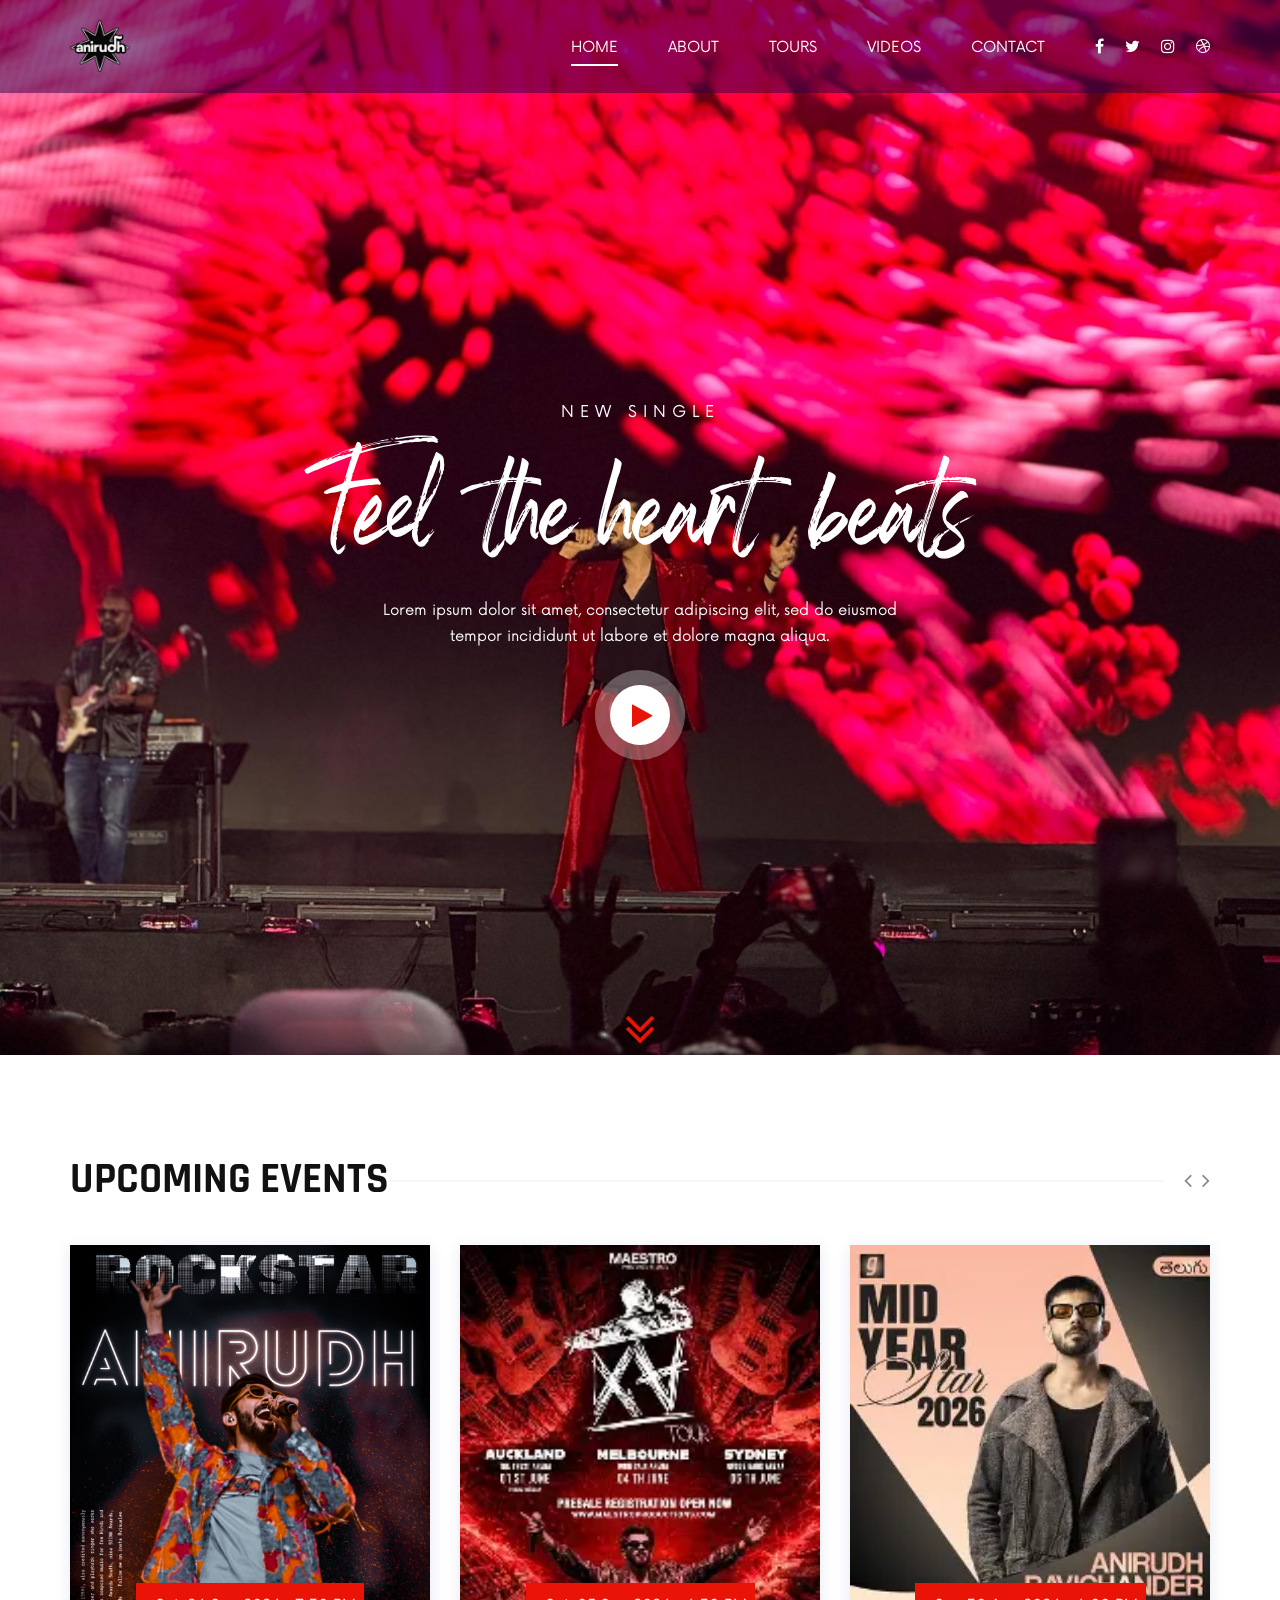
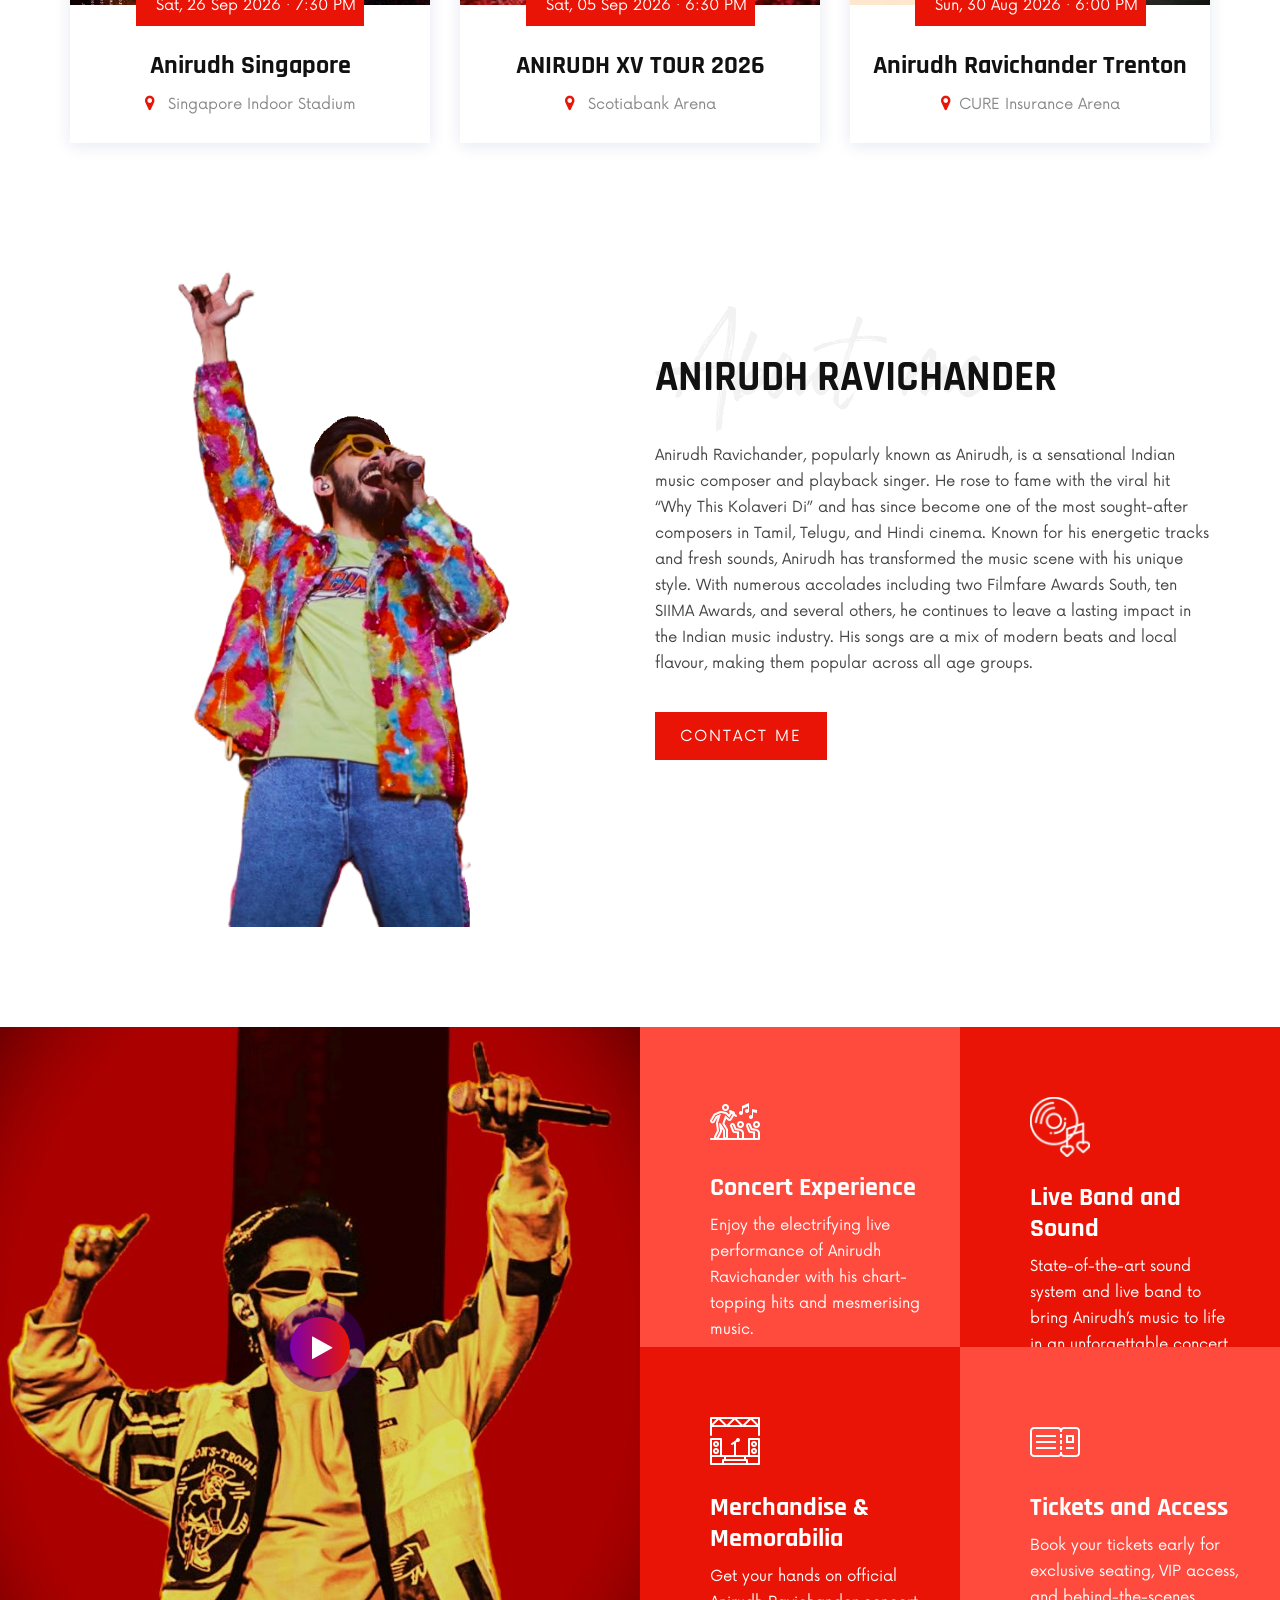
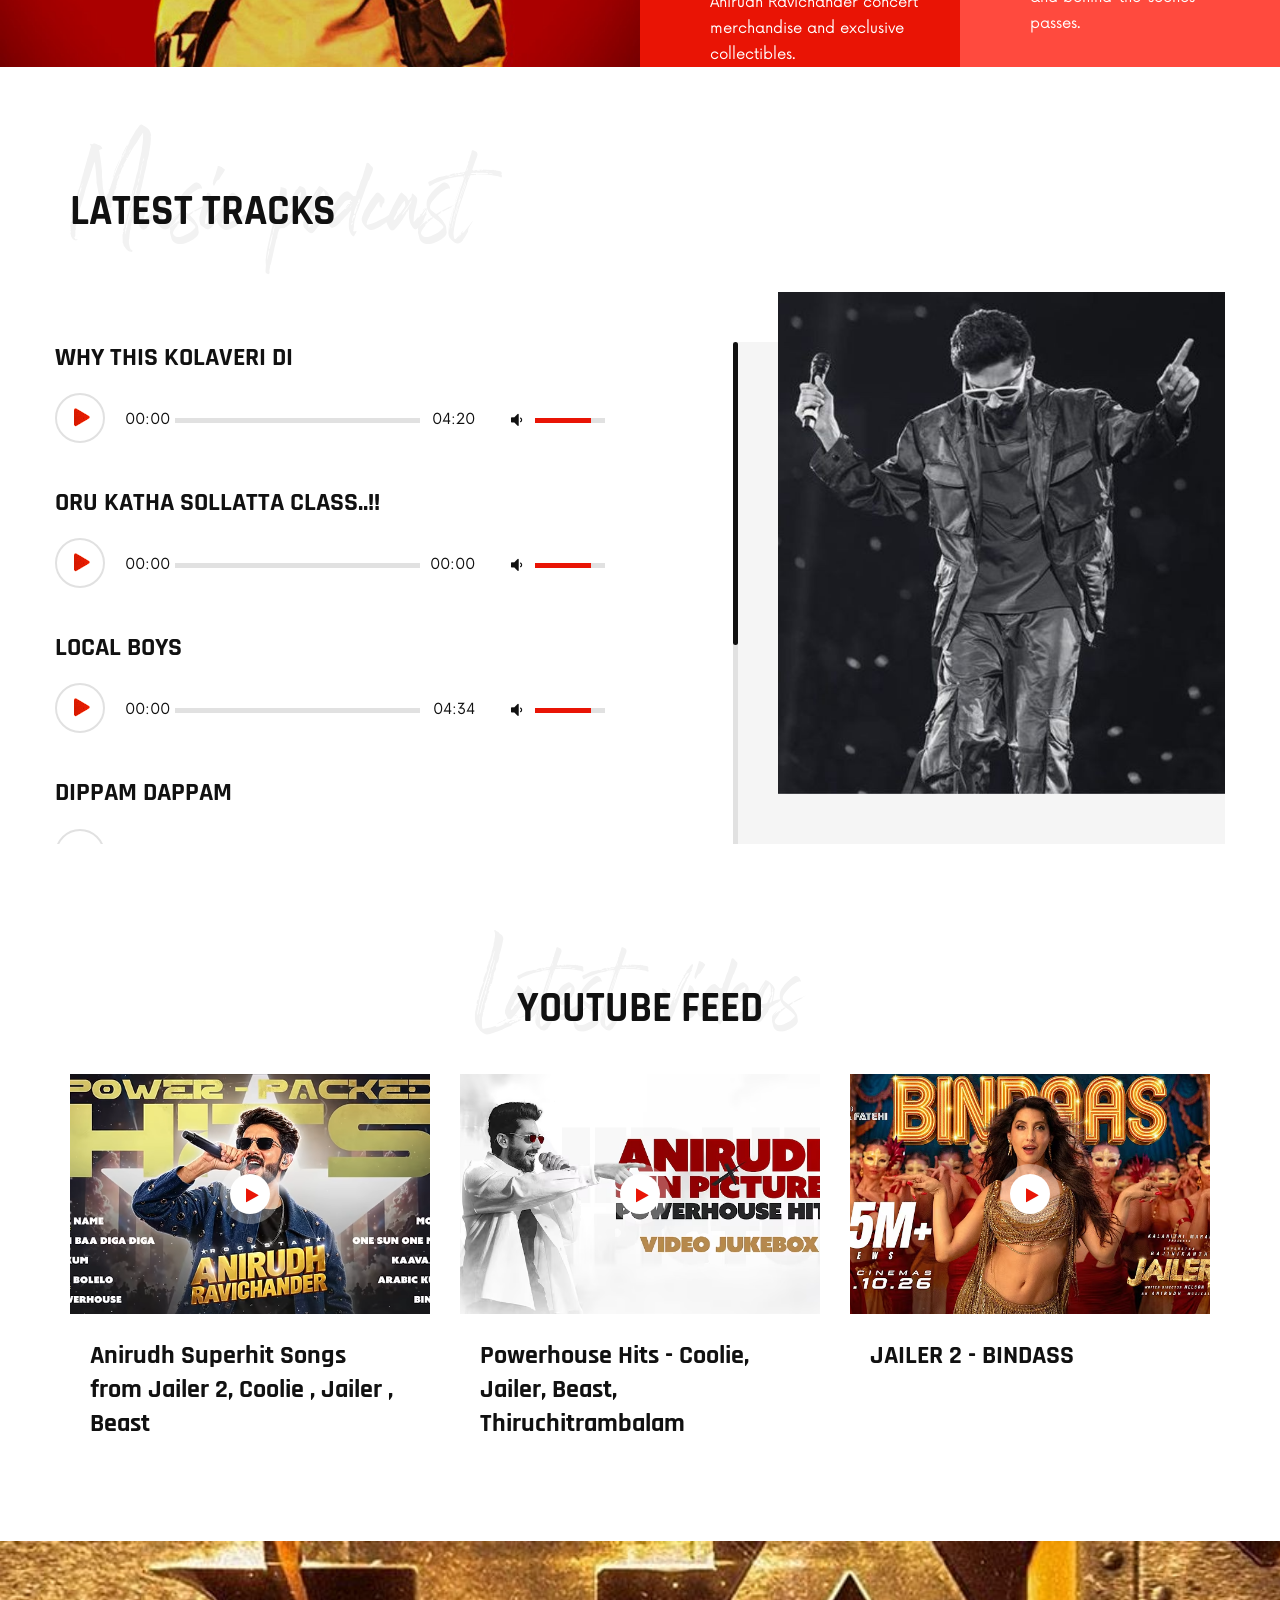
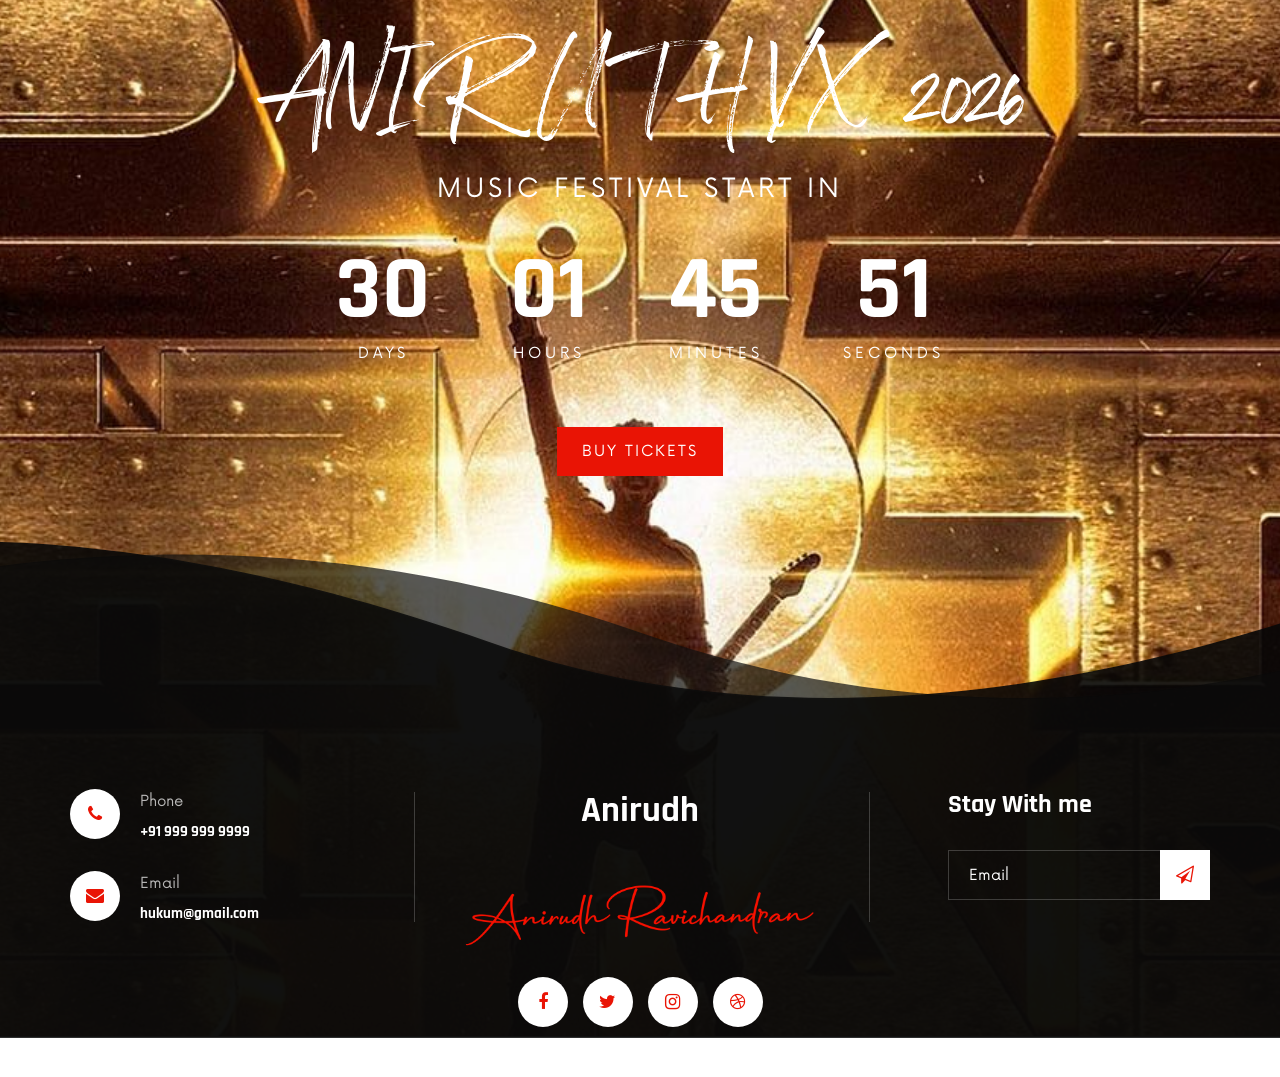
<file: index.html>
<!DOCTYPE html>
<html lang="zxx">

<head>
    <meta charset="UTF-8">
    <meta name="description" content="Anirudh Official">
    <meta name="keywords" content="Anirudh, unica, creative, html">
    <meta name="viewport" content="width=device-width, initial-scale=1.0">
    <meta http-equiv="X-UA-Compatible" content="ie=edge">
    <title>Anirudh</title>
    <link rel="icon" href="img/favicon.png" type="image/x-icon">

    <!-- Google Font -->
    <link href="https://fonts.googleapis.com/css2?family=Rajdhani:wght@400;500;600;700&display=swap" rel="stylesheet">

    <!-- Css Styles -->
    <link rel="stylesheet" href="css/bootstrap.min.css" type="text/css">
    <link rel="stylesheet" href="css/font-awesome.min.css" type="text/css">
    <link rel="stylesheet" href="css/barfiller.css" type="text/css">
    <link rel="stylesheet" href="css/nowfont.css" type="text/css">
    <link rel="stylesheet" href="css/rockville.css" type="text/css">
    <link rel="stylesheet" href="css/magnific-popup.css" type="text/css">
    <link rel="stylesheet" href="css/owl.carousel.min.css" type="text/css">
    <link rel="stylesheet" href="css/slicknav.min.css" type="text/css">
    <link rel="stylesheet" href="css/style.css" type="text/css">
</head>

<body>
    <!-- Page Preloder -->
    <div id="preloder">
        <div class="loader"></div>
    </div>

    <!-- Header Section Begin -->
    <header class="header">
        <div class="container">
            <div class="row">
                <div class="col-lg-2 col-md-2">
                    <div class="header__logo">
                        <a href="./index.html">
                            <div class="logo">
                                <img src="img/file_00000000687481fa9ad27dab5bd6bde3.png" alt="">
                            </div>
                        </a>
                    </div>
                </div>
                <div class="col-lg-10 col-md-10">
                    <div class="header__nav">
                        <nav class="header__menu mobile-menu">
                            <ul>
                                <li class="active"><a href="./index.html">Home</a></li>
                                <li><a href="./about.html">About</a></li>
                                <li><a href="./tours.html">Tours</a></li>
                                <li><a href="./videos.html">Videos</a></li>
                                <!-- <li><a href="#">Pages</a>
                                    <ul class="dropdown">
                                        <li><a href="./about.html">About</a></li>
                                        <li><a href="./blog.html">Blog</a></li>
                                        <li><a href="./blog-details.html">Blog Details</a></li>
                                    </ul>
                                </li> -->
                                <li><a href="./contact.html">Contact</a></li>
                            </ul>
                        </nav>
                        <div class="header__right__social">
                            <a href="https://www.facebook.com/anirudhofficial/"><i class="fa fa-facebook"></i></a>
                            <a href="https://x.com/anirudhofficial"><i class="fa fa-twitter"></i></a>
                            <a href="https://www.instagram.com/anirudhofficial/"><i class="fa fa-instagram"></i></a>
                            <a href="#"><i class="fa fa-dribbble"></i></a>
                        </div>
                    </div>
                </div>
            </div>
            <div id="mobile-menu-wrap"></div>
        </div>
    </header>
    <!-- Header Section End -->

    <!-- Hero Section Begin -->
    <section class="hero spad set-bg" data-setbg="img/57983861.jpg">
        <div class="container">
            <div class="row">
                <div class="col-lg-12">
                    <div class="hero__text">
                        <span>New single</span>
                        <h1>Feel the heart beats</h1>
                        <p>Lorem ipsum dolor sit amet, consectetur adipiscing elit, sed do eiusmod <br />tempor
                            incididunt ut labore et dolore magna aliqua.</p>
                        <a href="https://www.youtube.com/watch?v=q86hM9gvM5E" class="play-btn video-popup"><i class="fa fa-play"></i></a>
                    </div>
                </div>
            </div>
        </div>
        <div class="linear__icon">
            <i class="fa fa-angle-double-down"></i>
        </div>
    </section>
    <!-- Hero Section End -->

    <!-- Event Section Begin -->
    <section class="event spad">
        <div class="container">
            <div class="row">
                <div class="col-lg-12">
                    <div class="section-title">
                        <h2>Upcoming Events</h2>
                    </div>
                </div>
            </div>
            <div class="row">
                <div class="event__slider owl-carousel">
                    <div class="col-lg-4">
                        <div class="event__item">
                            <div class="event__item__pic set-bg" data-setbg="img/events/Event1.jpg">
                                <div class="tag-date">
                                    <span>Sat, 26 Sep 2026 · 7:30 PM</span>
                                </div>
                            </div>
                            <div class="event__item__text">
                                <h4>Anirudh Singapore</h4>
                                <p><i class="fa fa-map-marker"></i> Singapore Indoor Stadium</p>
                            </div>
                        </div>
                    </div>                    
                    <div class="col-lg-4">
                        <div class="event__item">
                            <div class="event__item__pic set-bg" data-setbg="img/events/3.webp">
                                <div class="tag-date">
                                    <span>Sat, 05 Sep 2026 · 6:30 PM</span>
                                </div>
                            </div>
                            <div class="event__item__text">
                                <h4>ANIRUDH XV TOUR 2026</h4>
                                <p><i class="fa fa-map-marker"></i> Scotiabank Arena</p>
                            </div>
                        </div>
                    </div>
                    <div class="col-lg-4">
                        <div class="event__item">
                            <div class="event__item__pic set-bg" data-setbg="img/events/OIP.webp">
                                <div class="tag-date">
                                    <span>Sun, 30 Aug 2026 · 6:00 PM</span>
                                </div>
                            </div>
                            <div class="event__item__text">
                                <h4>Anirudh Ravichander Trenton </h4>
                                <p><i class="fa fa-map-marker"></i>CURE Insurance Arena</p>
                            </div>
                        </div>
                    </div>
                    <div class="col-lg-4">
                        <div class="event__item">
                            <div class="event__item__pic set-bg" data-setbg="img/events/b646a168b064acfc26a36f6518a2d3c0.jpg">
                                <div class="tag-date">
                                    <span>Fri, 28 Aug 2026 · 7:00 PM</span>
                                </div>
                            </div>
                            <div class="event__item__text">
                                <h4>Anirudh Garland 2026</h4>
                                <p><i class="fa fa-map-marker"></i> Curtis Culwell Center</p>
                            </div>
                        </div>
                    </div>
                    <div class="col-lg-4">
                        <div class="event__item">
                            <div class="event__item__pic set-bg" data-setbg="img/events/download.webp">
                                <div class="tag-date">
                                    <span>Sat, 06 Jun 2026 · 7:00 PM</span>
                                </div>
                            </div>
                            <div class="event__item__text">
                                <h4>Anirudh Sydney 2026</h4>
                                <p><i class="fa fa-map-marker"></i> Qudos Bank Arena </p>
                            </div>
                        </div>
                    </div>
                </div>
            </div>
        </div>
    </section>
    <!-- Event Section End -->

    <!-- About Section Begin -->
    <section class="about spad">
        <div class="container">
            <div class="row">
                <div class="col-lg-6">
                    <div class="about__pic">
                        <img src="img/about/57983856.png" alt="">
                    </div>
                </div>
                <div class="col-lg-6">
                    <div class="about__text">
                        <div class="section-title">
                            <h2>Anirudh Ravichander</h2>
                            <h1>About me</h1>
                        </div>
                        <p>Anirudh Ravichander, popularly known as Anirudh, is a sensational Indian music composer and playback singer.
                            He rose to fame with the viral hit “Why This Kolaveri Di” and has since become one of the most sought-after composers in Tamil,
                            Telugu, and Hindi cinema. Known for his energetic tracks and fresh sounds, Anirudh has transformed the music scene with his unique style. 
                            With numerous accolades including two Filmfare Awards South, ten SIIMA Awards, and several others, he continues to leave a lasting impact in the Indian music industry.
                            His songs are a mix of modern beats and local flavour, making them popular across all age groups.</p>
                        <a href="#" class="primary-btn">CONTACT ME</a>
                    </div>
                </div>
            </div>
        </div>
    </section>
    <!-- About Section End -->

    <!-- Services Section Begin -->
    <section class="services">
        <div class="container-fluid">
            <div class="row">
                <div class="col-lg-6 p-0">
                    <div class="services__left set-bg" data-setbg="img/about/06ff329510ed97e04d88d2d0da2ba191.jpg.jpeg">
                        <a href="https://www.youtube.com/watch?v=hCChKLj22PY" class="play-btn video-popup"><i class="fa fa-play"></i></a>
                    </div>
                </div>
                <div class="col-lg-6 p-0">
                    <div class="row services__list">
                        <div class="col-lg-6 p-0 order-lg-1 col-md-6 order-md-1">
                            <div class="service__item deep-bg">
                                <img src="img/services/icons8-concert-50.png" alt="">
                                <h4>Concert Experience</h4>
                                <p>Enjoy the electrifying live performance of Anirudh Ravichander with his chart-topping hits and mesmerising music.</p>
                            </div>
                        </div>
                        <div class="col-lg-6 p-0 order-lg-2 col-md-6 order-md-2">
                            <div class="service__item">
                                <img src="img/services/service-4.png" alt="">
                                <h4>Live Band and Sound</h4>
                                <p>State-of-the-art sound system and live band to bring Anirudh’s music to life in an unforgettable concert atmosphere.</p>
                            </div>
                        </div>
                        <div class="col-lg-6 p-0 order-lg-4 col-md-6 order-md-4">
                            <div class="service__item deep-bg">
                                <img src="img/services/icons8-boarding-pass-50.png" alt="">
                                <h4>Tickets and Access</h4>
                                <p>Book your tickets early for exclusive seating, VIP access, and behind-the-scenes passes.</p>
                            </div>
                        </div>
                        <div class="col-lg-6 p-0 order-lg-3 col-md-6 order-md-3">
                            <div class="service__item">
                                <img src="img/services/icons8-music-festival-50.png" alt="">
                                <h4>Merchandise & Memorabilia</h4>
                                <p>Get your hands on official Anirudh Ravichander concert merchandise and exclusive collectibles.</p>
                            </div>
                        </div>
                    </div>
                </div>
            </div>
        </div>
    </section>
    <!-- Services Section End -->

    <!-- Track Section Begin -->
    <section class="track spad">
        <div class="container">
            <div class="row">
                <div class="col-lg-7">
                    <div class="section-title">
                        <h2>Latest tracks</h2>
                        <h1>Music podcast</h1>
                    </div>
                </div>
                <!-- <div class="col-lg-5">
                    <div class="track__all">
                        <a href="" class="primary-btn border-btn">View all tracks</a>
                    </div>
                </div> -->
            </div>
            <div class="row">
                <div class="col-lg-7 p-0">
                    <div class="track__content nice-scroll">
                        <div class="single_player_container">
                            <h4>Why This Kolaveri Di</h4>
                            <div class="jp-jplayer jplayer" data-ancestor=".jp_container_1"
                                data-url="music-files/1.flac"></div>
                            <div class="jp-audio jp_container_1" role="application" aria-label="media player">
                                <div class="jp-gui jp-interface">
                                    <!-- Player Controls -->
                                    <div class="player_controls_box">
                                        <button class="jp-play player_button" tabindex="0"></button>
                                    </div>
                                    <!-- Progress Bar -->
                                    <div class="player_bars">
                                        <div class="jp-progress">
                                            <div class="jp-seek-bar">
                                                <div>
                                                    <div class="jp-play-bar">
                                                        <div class="jp-current-time" role="timer" aria-label="time">0:00
                                                        </div>
                                                    </div>
                                                </div>
                                            </div>
                                        </div>
                                        <div class="jp-duration ml-auto" role="timer" aria-label="duration">00:00</div>
                                    </div>
                                    <!-- Volume Controls -->
                                    <div class="jp-volume-controls">
                                        <button class="jp-mute" tabindex="0"><i
                                                class="fa fa-volume-down"></i></button>
                                        <div class="jp-volume-bar">
                                            <div class="jp-volume-bar-value" style="width: 0%;"></div>
                                        </div>
                                    </div>
                                </div>
                            </div>
                        </div>
                        <div class="single_player_container">
                            <h4>Oru Katha Sollatta class..!!</h4>
                            <div class="jp-jplayer jplayer" data-ancestor=".jp_container_2"
                                data-url="music-files/2.m4a"></div>
                            <div class="jp-audio jp_container_2" role="application" aria-label="media player">
                                <div class="jp-gui jp-interface">
                                    <!-- Player Controls -->
                                    <div class="player_controls_box">
                                        <button class="jp-play player_button" tabindex="0"></button>
                                    </div>
                                    <!-- Progress Bar -->
                                    <div class="player_bars">
                                        <div class="jp-progress">
                                            <div class="jp-seek-bar">
                                                <div>
                                                    <div class="jp-play-bar">
                                                        <div class="jp-current-time" role="timer" aria-label="time">0:00
                                                        </div>
                                                    </div>
                                                </div>
                                            </div>
                                        </div>
                                        <div class="jp-duration ml-auto" role="timer" aria-label="duration">00:00</div>
                                    </div>
                                    <!-- Volume Controls -->
                                    <div class="jp-volume-controls">
                                        <button class="jp-mute" tabindex="0"><i
                                                class="fa fa-volume-down"></i></button>
                                        <div class="jp-volume-bar">
                                            <div class="jp-volume-bar-value" style="width: 0%;"></div>
                                        </div>
                                    </div>
                                </div>
                            </div>
                        </div>
                        <div class="single_player_container">
                            <h4>Local Boys</h4>
                            <div class="jp-jplayer jplayer" data-ancestor=".jp_container_3"
                                data-url="music-files/3.flac"></div>
                            <div class="jp-audio jp_container_3" role="application" aria-label="media player">
                                <div class="jp-gui jp-interface">
                                    <!-- Player Controls -->
                                    <div class="player_controls_box">
                                        <button class="jp-play player_button" tabindex="0"></button>
                                    </div>
                                    <!-- Progress Bar -->
                                    <div class="player_bars">
                                        <div class="jp-progress">
                                            <div class="jp-seek-bar">
                                                <div>
                                                    <div class="jp-play-bar">
                                                        <div class="jp-current-time" role="timer" aria-label="time">0:00
                                                        </div>
                                                    </div>
                                                </div>
                                            </div>
                                        </div>
                                        <div class="jp-duration ml-auto" role="timer" aria-label="duration">00:00</div>
                                    </div>
                                    <!-- Volume Controls -->
                                    <div class="jp-volume-controls">
                                        <button class="jp-mute" tabindex="0"><i
                                                class="fa fa-volume-down"></i></button>
                                        <div class="jp-volume-bar">
                                            <div class="jp-volume-bar-value" style="width: 0%;"></div>
                                        </div>
                                    </div>
                                </div>
                            </div>
                        </div>
                        <div class="single_player_container">
                            <h4>Dippam Dappam</h4>
                            <div class="jp-jplayer jplayer" data-ancestor=".jp_container_4"
                                data-url="music-files/4.flac"></div>
                            <div class="jp-audio jp_container_4" role="application" aria-label="media player">
                                <div class="jp-gui jp-interface">
                                    <!-- Player Controls -->
                                    <div class="player_controls_box">
                                        <button class="jp-play player_button" tabindex="0"></button>
                                    </div>
                                    <!-- Progress Bar -->
                                    <div class="player_bars">
                                        <div class="jp-progress">
                                            <div class="jp-seek-bar">
                                                <div>
                                                    <div class="jp-play-bar">
                                                        <div class="jp-current-time" role="timer" aria-label="time">0:00
                                                        </div>
                                                    </div>
                                                </div>
                                            </div>
                                        </div>
                                        <div class="jp-duration ml-auto" role="timer" aria-label="duration">00:00</div>
                                    </div>
                                    <!-- Volume Controls -->
                                    <div class="jp-volume-controls">
                                        <button class="jp-mute" tabindex="0"><i
                                                class="fa fa-volume-down"></i></button>
                                        <div class="jp-volume-bar">
                                            <div class="jp-volume-bar-value" style="width: 0%;"></div>
                                        </div>
                                    </div>
                                </div>
                            </div>
                        </div>
                        <div class="single_player_container">
                            <h4>Bum Baa Diga Diga </h4>
                            <div class="jp-jplayer jplayer" data-ancestor=".jp_container_5"
                                data-url="music-files/5.mp3"></div>
                            <div class="jp-audio jp_container_5" role="application" aria-label="media player">
                                <div class="jp-gui jp-interface">
                                    <!-- Player Controls -->
                                    <div class="player_controls_box">
                                        <button class="jp-play player_button" tabindex="0"></button>
                                    </div>
                                    <!-- Progress Bar -->
                                    <div class="player_bars">
                                        <div class="jp-progress">
                                            <div class="jp-seek-bar">
                                                <div>
                                                    <div class="jp-play-bar">
                                                        <div class="jp-current-time" role="timer" aria-label="time">0:00
                                                        </div>
                                                    </div>
                                                </div>
                                            </div>
                                        </div>
                                        <div class="jp-duration ml-auto" role="timer" aria-label="duration">00:00</div>
                                    </div>
                                    <!-- Volume Controls -->
                                    <div class="jp-volume-controls">
                                        <button class="jp-mute" tabindex="0"><i
                                                class="fa fa-volume-down"></i></button>
                                        <div class="jp-volume-bar">
                                            <div class="jp-volume-bar-value" style="width: 0%;"></div>
                                        </div>
                                    </div>
                                </div>
                            </div>
                        </div>
                        <div class="single_player_container">
                            <h4>Ala Bolelo</h4>
                            <div class="jp-jplayer jplayer" data-ancestor=".jp_container_6"
                                data-url="music-files/6.mp3"></div>
                            <div class="jp-audio jp_container_6" role="application" aria-label="media player">
                                <div class="jp-gui jp-interface">
                                    <!-- Player Controls -->
                                    <div class="player_controls_box">
                                        <button class="jp-play player_button" tabindex="0"></button>
                                    </div>
                                    <!-- Progress Bar -->
                                    <div class="player_bars">
                                        <div class="jp-progress">
                                            <div class="jp-seek-bar">
                                                <div>
                                                    <div class="jp-play-bar">
                                                        <div class="jp-current-time" role="timer" aria-label="time">0:00
                                                        </div>
                                                    </div>
                                                </div>
                                            </div>
                                        </div>
                                        <div class="jp-duration ml-auto" role="timer" aria-label="duration">00:00</div>
                                    </div>
                                    <!-- Volume Controls -->
                                    <div class="jp-volume-controls">
                                        <button class="jp-mute" tabindex="0"><i
                                                class="fa fa-volume-down"></i></button>
                                        <div class="jp-volume-bar">
                                            <div class="jp-volume-bar-value" style="width: 0%;"></div>
                                        </div>
                                    </div>
                                </div>
                            </div>
                        </div>
                    </div>
                </div>
                <div class="col-lg-5 p-0">
                    <div class="track__pic">
                        <img src="img/youtube/anirudh-ravichander.jpg" alt="">
                    </div>
                </div>
            </div>
        </div>
    </section>
    <!-- Track Section End -->

<!-- Youtube Section Begin -->
    <section class="youtube spad">
        <div class="container">
            <div class="row">
                <div class="col-lg-12">
                    <div class="section-title">
                        <h2>Youtube feed</h2>
                        <h1>Latest videos</h1>
                    </div>
                </div>
            </div>
            <div class="row">
                <div class="col-lg-4 col-md-6 col-sm-6">
                    <div class="youtube__item">
                        <div class="youtube__item__pic set-bg" data-setbg="img/youtube/youtube-3.png">
                            <a href="https://www.youtube.com/watch?v=_4_q9kv7wA0?autoplay=1" class="play-btn video-popup"><i class="fa fa-play"></i></a>
                        </div>
                        <div class="youtube__item__text">
                            <h4>Anirudh Superhit Songs from Jailer 2, Coolie , Jailer , Beast</h4>
                        </div>
                    </div>
                </div>
                <div class="col-lg-4 col-md-6 col-sm-6">
                    <div class="youtube__item">
                        <div class="youtube__item__pic set-bg" data-setbg="img/youtube/youtube-1.avif">
                            <a href="https://www.youtube.com/watch?v=NKZ3_9pFk-A?autoplay=1" class="play-btn video-popup"><i class="fa fa-play"></i></a>
                        </div>
                        <div class="youtube__item__text">
                            <h4>Powerhouse Hits - Coolie, Jailer, Beast, Thiruchitrambalam</h4>
                        </div>
                    </div>
                </div>
                <div class="col-lg-4 col-md-6 col-sm-6">
                    <div class="youtube__item">
                        <div class="youtube__item__pic set-bg" data-setbg="img/youtube/youtube-2.avif">
                            <a href="https://www.youtube.com/watch?v=4fJRk-5ENmU?autoplay=1" class="play-btn video-popup"><i class="fa fa-play"></i></a>
                        </div>
                        <div class="youtube__item__text">
                            <h4>JAILER 2 - BINDASS</h4>
                        </div>
                    </div>
                </div>
            </div>
        </div>
    </section>
<!-- Youtube Section End -->

    <!-- Countdown Section Begin -->
    <section class="countdown spad set-bg" data-setbg="img/57983868.jpg">
        <div class="container">
            <div class="row">
                <div class="col-lg-12">
                    <div class="countdown__text">
                        <h1>ANIRUTH VX 2026</h1>
                        <h4>Music festival start in</h4>
                    </div>
                    <div class="countdown__timer" id="countdown-time">
                        <div class="countdown__item">
                            <span>20</span>
                            <p>days</p>
                        </div>
                        <div class="countdown__item">
                            <span>45</span>
                            <p>hours</p>
                        </div>
                        <div class="countdown__item">
                            <span>18</span>
                            <p>minutes</p>
                        </div>
                        <div class="countdown__item">
                            <span>09</span>
                            <p>seconds</p>
                        </div>
                    </div>
                    <div class="buy__tickets">
                        <a href="#" class="primary-btn">Buy tickets</a>
                    </div>
                </div>
            </div>
        </div>
    </section>
    <!-- Countdown Section End -->

    <!-- Footer Section Begin -->
    <footer class="footer spad set-bg" data-setbg="img/footer-bg.png">
        <div class="container">
            <div class="row">
                <div class="col-lg-3 col-md-6">
                    <div class="footer__address">
                        <ul>
                            <li>
                                <i class="fa fa-phone"></i>
                                <p>Phone</p>
                                <h6>+91 999 999 9999</h6>
                            </li>
                            <li>
                                <i class="fa fa-envelope"></i>
                                <p>Email</p>
                                <h6>hukum@gmail.com</h6>
                            </li>
                        </ul>
                    </div>
                </div>
                <div class="col-lg-4 offset-lg-1 col-md-6">
                    <div class="footer__social">
                        <h2>Anirudh</h2>
                        <img src="img/Anirudh Ravichandran Signature.png" alt="">
                        <div class="footer__social__links">
                            <a href="https://www.facebook.com/anirudhofficial/"><i class="fa fa-facebook"></i></a>
                            <a href="https://x.com/anirudhofficial"><i class="fa fa-twitter"></i></a>
                            <a href="https://www.instagram.com/anirudhofficial/"><i class="fa fa-instagram"></i></a>
                            <a href="#"><i class="fa fa-dribbble"></i></a>
                        </div>
                    </div>
                </div>
                <div class="col-lg-3 offset-lg-1 col-md-6">
                    <div class="footer__newslatter">
                        <h4>Stay With me</h4>
                        <form action="#">
                            <input type="text" placeholder="Email">
                            <button type="submit"><i class="fa fa-send-o"></i></button>
                        </form>
                    </div>
                </div>
            </div>
        </div>
    </footer>
    <!-- Footer Section End -->

    <!-- Js Plugins -->
    <script src="js/jquery-3.3.1.min.js"></script>
    <script src="js/bootstrap.min.js"></script>
    <script src="js/jquery.magnific-popup.min.js"></script>
    <script src="js/jquery.nicescroll.min.js"></script>
    <script src="js/jquery.barfiller.js"></script>
    <script src="js/jquery.countdown.min.js"></script>
    <script src="js/jquery.slicknav.js"></script>
    <script src="js/owl.carousel.min.js"></script>
    <script src="js/main.js"></script>

    <!-- Music Plugin -->
    <script src="js/jquery.jplayer.min.js"></script>
    <script src="js/jplayerInit.js"></script>
</body>

</html>
</file>
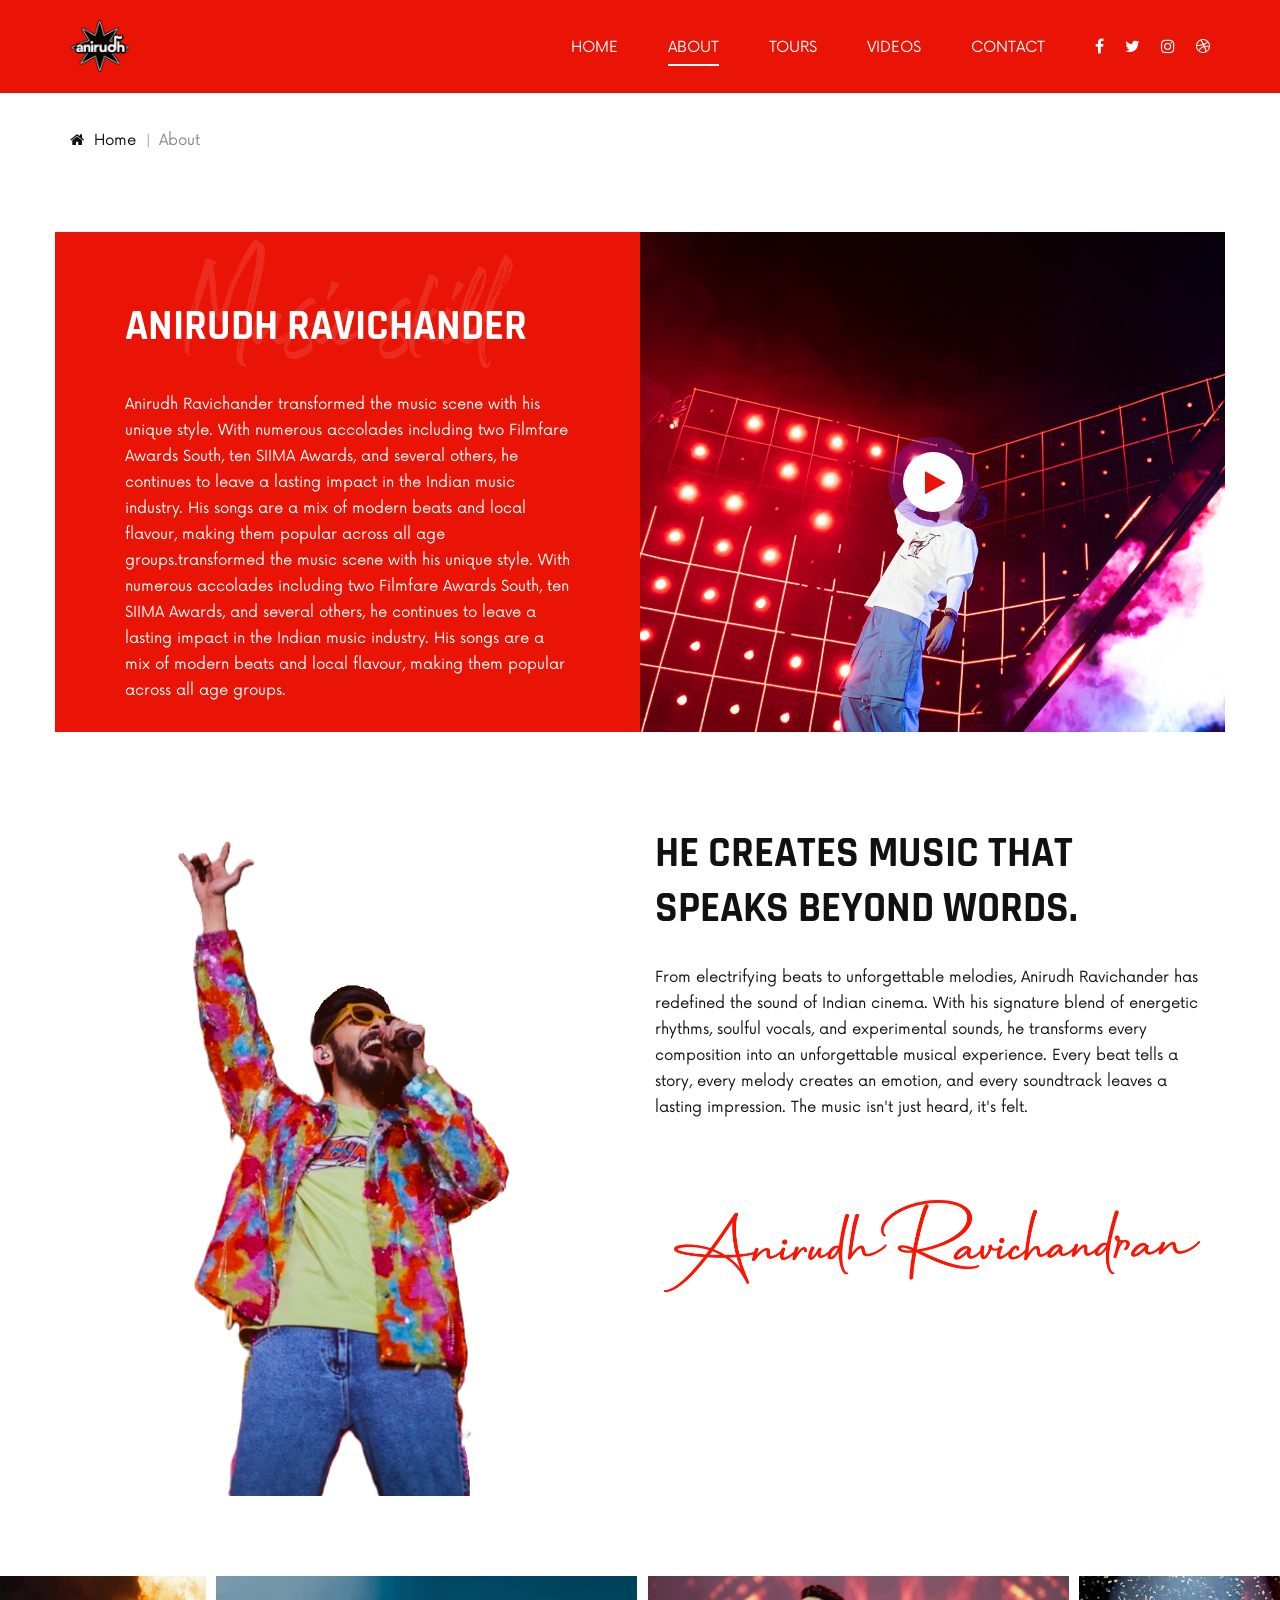
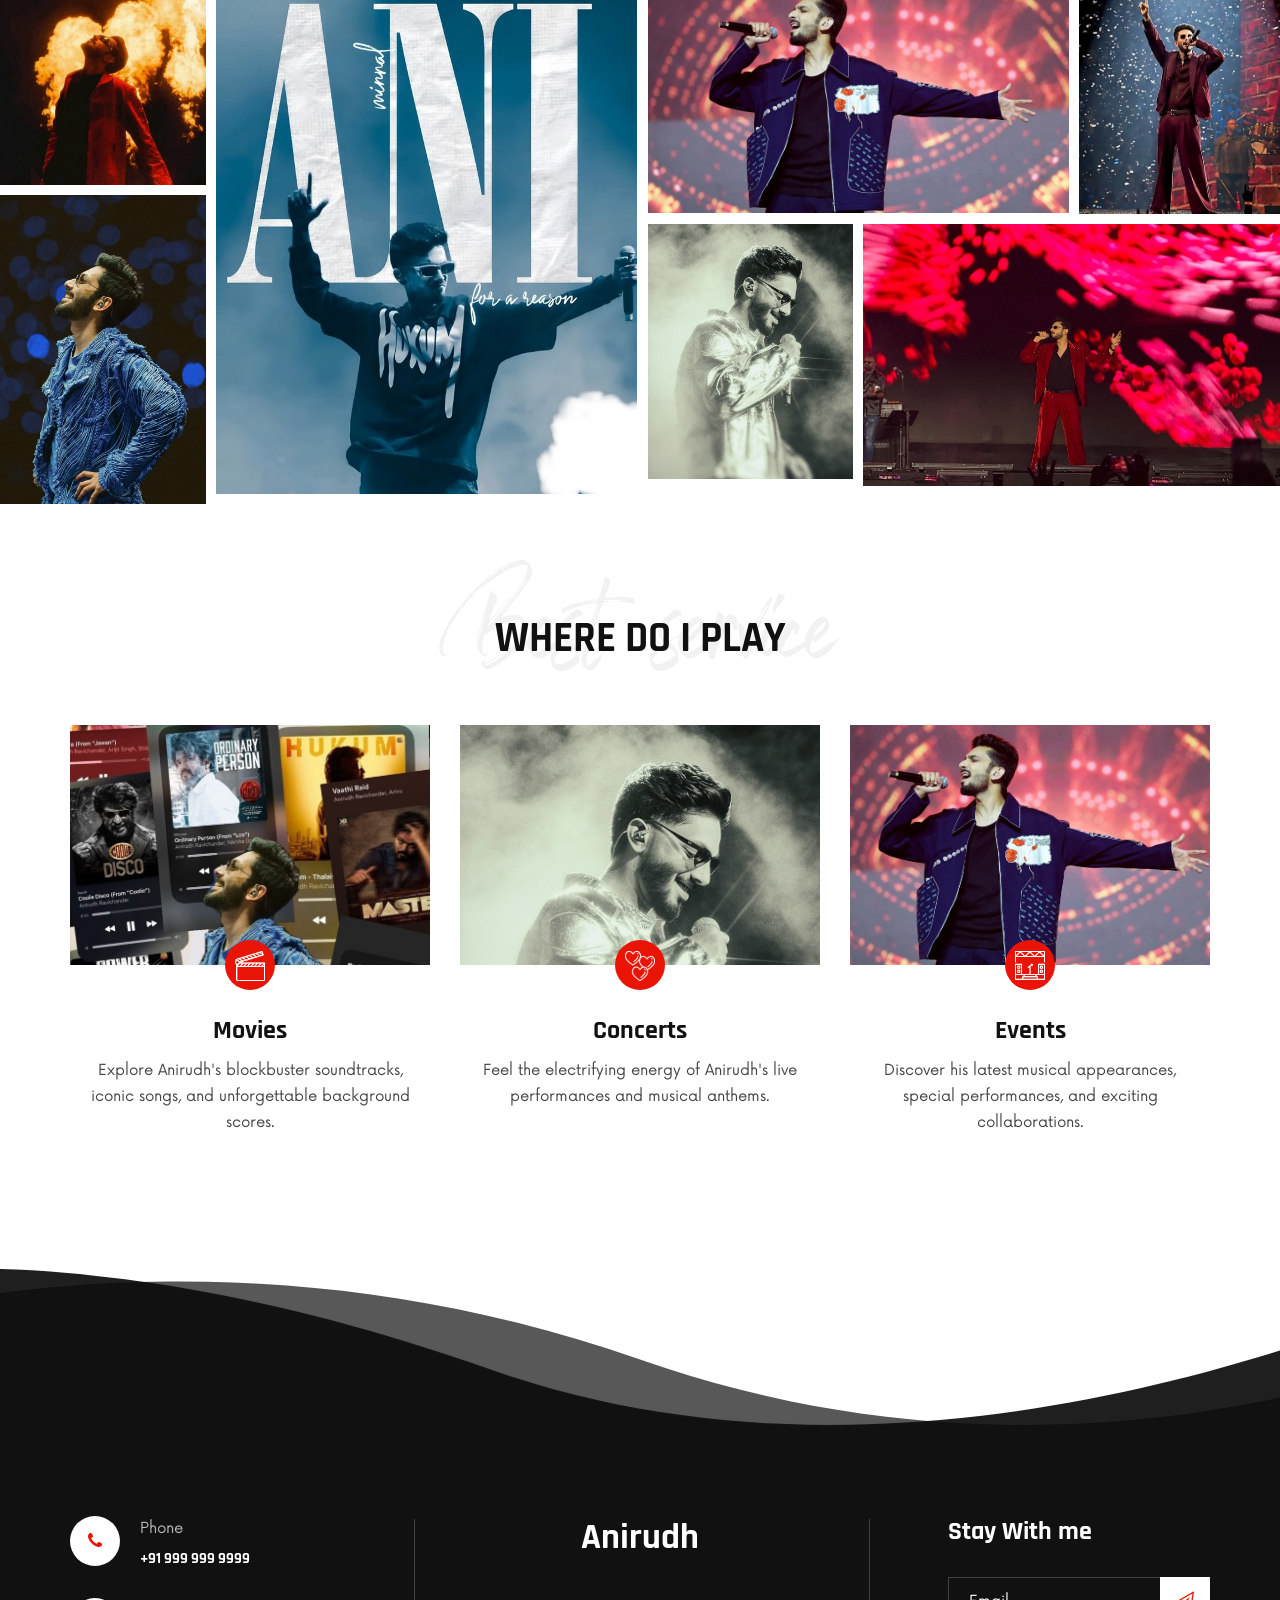
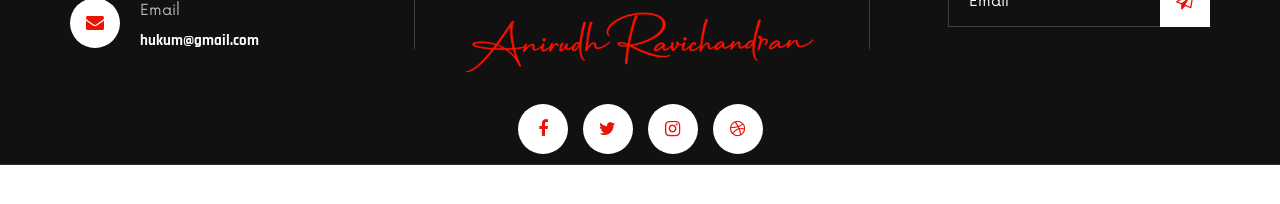
<file: about.html>
<!DOCTYPE html>
<html lang="zxx">

<head>
    <meta charset="UTF-8">
<meta name="description" content="Anirudh Official">
    <meta name="keywords" content="Anirudh, unica, creative, html">
    <meta name="viewport" content="width=device-width, initial-scale=1.0">
    <meta http-equiv="X-UA-Compatible" content="ie=edge">
    <title>Anirudh </title>
    <link rel="icon" href="img/favicon.png" type="image/x-icon">

    <!-- Google Font -->
    <link href="https://fonts.googleapis.com/css2?family=Rajdhani:wght@400;500;600;700&display=swap" rel="stylesheet">

    <!-- Css Styles -->
    <link rel="stylesheet" href="css/bootstrap.min.css" type="text/css">
    <link rel="stylesheet" href="css/font-awesome.min.css" type="text/css">
    <link rel="stylesheet" href="css/barfiller.css" type="text/css">
    <link rel="stylesheet" href="css/nowfont.css" type="text/css">
    <link rel="stylesheet" href="css/rockville.css" type="text/css">
    <link rel="stylesheet" href="css/magnific-popup.css" type="text/css">
    <link rel="stylesheet" href="css/owl.carousel.min.css" type="text/css">
    <link rel="stylesheet" href="css/slicknav.min.css" type="text/css">
    <link rel="stylesheet" href="css/style.css" type="text/css">
</head>

<body>
    <!-- Page Preloder -->
    <div id="preloder">
        <div class="loader"></div>
    </div>

    <!-- Header Section Begin -->
    <header class="header header--normal">
        <div class="container">
            <div class="row">
                <div class="col-lg-2 col-md-2">
                    <div class="header__logo">
                        <a href="./index.html">
                            <div class="logo">
                                <img src="img/file_00000000687481fa9ad27dab5bd6bde3.png" alt="">
                            </div>
                        </a>
                    </div>
                </div>
                <div class="col-lg-10 col-md-10">
                    <div class="header__nav">
                        <nav class="header__menu mobile-menu">
                            <ul>
                                <li><a href="./index.html">Home</a></li>
                                <li class="active"><a href="./about.html">About</a></li>
                                <li><a href="./tours.html">Tours</a></li>
                                <li><a href="./videos.html">Videos</a></li>
                                <!-- <li><a href="#">Pages</a>
                                    <ul class="dropdown">
                                        <li><a href="./about.html">About</a></li>
                                        <li><a href="./blog.html">Blog</a></li>
                                        <li><a href="./blog-details.html">Blog Details</a></li>
                                    </ul>
                                </li> -->
                                <li><a href="./contact.html">Contact</a></li>
                            </ul>
                        </nav>
                        <div class="header__right__social">
                            <a href="https://www.facebook.com/anirudhofficial/"><i class="fa fa-facebook"></i></a>
                            <a href="https://x.com/anirudhofficial"><i class="fa fa-twitter"></i></a>
                            <a href="https://www.instagram.com/anirudhofficial/"><i class="fa fa-instagram"></i></a>
                            <a href="#"><i class="fa fa-dribbble"></i></a>
                        </div>
                    </div>
                </div>
            </div>
            <div id="mobile-menu-wrap"></div>
        </div>
    </header>
    <!-- Header Section End -->

    <!-- Breadcrumb Begin -->
    <div class="breadcrumb-option">
        <div class="container">
            <div class="row">
                <div class="col-lg-12">
                    <div class="breadcrumb__links">
                        <a href="#"><i class="fa fa-home"></i> Home</a>
                        <span>About</span>
                    </div>
                </div>
            </div>
        </div>
    </div>
    <!-- Breadcrumb End -->

    <!-- Skills Section Begin -->
    <section class="skills spad">
        <div class="container">
            <div class="row">
                <div class="col-lg-6 p-0">
                    <div class="skills__content">
                        <div class="section-title">
                            <h2>Anirudh Ravichander</h2>
                            <h1>Music skill</h1>
                        </div>
                        <p>Anirudh Ravichander transformed the music scene with his unique style. With numerous accolades including two Filmfare Awards South, ten SIIMA Awards, and several others, he continues to leave a lasting impact in the Indian music industry. His songs are a mix of modern beats and local flavour, making them popular across all age groups.transformed the music scene with his unique style. With numerous accolades including two Filmfare Awards South, ten SIIMA Awards, and several others, he continues to leave a lasting impact in the Indian music industry. His songs are a mix of modern beats and local flavour, making them popular across all age groups.</p>
                    </div>
                </div>
                <div class="col-lg-6 p-0">
                    <div class="skills__video set-bg" data-setbg="img/tours/cd00c8246292335.69c17a61e583e.webp">
                        <a href="https://www.youtube.com/watch?v=soyzqBzELaA?autoplay=1" class="play-btn video-popup"><i class="fa fa-play"></i></a>
                    </div>
                </div>
            </div>
        </div>
    </section>
    <!-- Skills Section End -->

    <!-- About Section Begin -->
    <section class="about about--page spad">
        <div class="container">
            <div class="row">
                <div class="col-lg-6">
                    <div class="about__pic">
                        <img src="img/about/57983856.png" alt="">
                    </div>
                </div>
                <div class="col-lg-6">
                    <div class="about__text">
                        <div class="section-title">
                            <h2>He creates music that speaks beyond words.

</h2>
                        </div>
                        <p>From electrifying beats to unforgettable melodies, Anirudh Ravichander has redefined the sound of Indian cinema. With his signature blend of energetic rhythms, soulful vocals, and experimental sounds, he transforms every composition into an unforgettable musical experience. Every beat tells a story, every melody creates an emotion, and every soundtrack leaves a lasting impression. The music isn't just heard, it's felt.</p>
                        <img src="img/Anirudh Ravichandran Signature.png" alt="Anirudh Ravichandran Signature">
                    </div>
                </div>
            </div>
        </div>
    </section>
    <!-- About Section End -->

    <!-- About Pic Begin -->
    <div class="about-pic">
        <div class="container-fluid">
            <div class="row">
                <div class="col-lg-6">
                    <div class="row">
                        <div class="col-lg-4 col-md-4 col-sm-4 p-0">
                            <img src="img/about/b373adf53e62584c8d1b0e24a2df6e6c.jpg.jpeg" alt="anirudh ravichander">
                            <img src="img/about/0c3816e00b901e0b87d83b6885ad0cb4.jpg.jpeg" alt="anirudh ravichander">
                        </div>
                        <div class="col-lg-8 col-md-8 col-sm-8 p-0">
                            <img src="img/about/93b8bb7b80fb2cae51e3774c888e9c51.jpg.jpeg" alt="anirudh ravichander">
                        </div>
                    </div>
                </div>
                <div class="col-lg-6">
                    <div class="row">
                        <div class="col-lg-8 col-md-8 col-sm-8 p-0">
                            <img src="img/about/57983865.jpg" alt="anirudh ravichander  ">
                        </div>
                        <div class="col-lg-4 col-md-4 col-sm-4 p-0">
                            <img src="img/about/9ad1ec7e9c052d10d23aecbc94c2f99b.jpg.jpeg" alt="anirudh ravichander">
                        </div>
                        <div class="col-lg-4 col-md-4 col-sm-4 p-0">
                            <img src="img/about/1356c1954638195bf136fecf0e00c460.jpg.jpeg" alt="anirudh ravichander  ">
                        </div>
                        <div class="col-lg-8 col-md-8 col-sm-8 p-0">
                            <img src="img/about/57983861.jpg" alt="anirudh ravichander  ">
                        </div>
                    </div>
                </div>
            </div>
        </div>
    </div>
    <!-- About Pic End -->

    <!-- About Services Section Begin -->
    <section class="about-services spad">
        <div class="container">
            <div class="row">
                <div class="col-lg-12">
                    <div class="section-title center-title">
                        <h2>WHERE DO I PLAY</h2>
                        <h1>Best service</h1>
                    </div>
                </div>
            </div>
            <div class="row">
                <div class="col-lg-4 col-md-6 col-sm-6">
                    <div class="about__services__item">
                        <div class="about__services__item__pic set-bg" data-setbg="img/about/1774dc4371a94299f166327b6ca43bdb.jpg.jpeg">
                            <div class="icon">
                                <img src="img/services/icons8-clapperboard-50.png" alt="">
                            </div>
                        </div>
                        <div class="about__services__item__text">
                            <h4>Movies</h4>
                            <p>Explore Anirudh's blockbuster soundtracks, iconic songs, and unforgettable background scores.</p>
                        </div>
                    </div>
                </div>
                <div class="col-lg-4 col-md-6 col-sm-6">
                    <div class="about__services__item">
                        <div class="about__services__item__pic set-bg" data-setbg="img/about/1356c1954638195bf136fecf0e00c460.jpg.jpeg">
                            <div class="icon">
                                <img src="img/services/123.png" alt="">
                            </div>
                        </div>
                        <div class="about__services__item__text">
                            <h4>Concerts</h4>
                            <p>Feel the electrifying energy of Anirudh's live performances and musical anthems.</p>
                        </div>
                    </div>
                </div>
                <div class="col-lg-4 col-md-6 col-sm-6">
                    <div class="about__services__item">
                        <div class="about__services__item__pic set-bg" data-setbg="img/about/57983865.jpg">
                            <div class="icon">
                                <img src="img/services/icons8-music-festival-50.png" alt="">
                            </div>
                        </div>
                        <div class="about__services__item__text">
                            <h4>Events</h4>
                            <p>Discover his latest musical appearances, special performances, and exciting collaborations.</p>
                        </div>
                    </div>
                </div>
            </div>
        </div>
    </section>
    <!-- About Services Section End -->

    <!-- Footer Section Begin -->
    <footer class="footer footer--normal spad set-bg" data-setbg="img/footer-bg.png">
        <div class="container">
            <div class="row">
                <div class="col-lg-3 col-md-6">
                    <div class="footer__address">
                        <ul>
                            <li>
                                <i class="fa fa-phone"></i>
                                <p>Phone</p>
                                <h6>+91 999 999 9999</h6>
                            </li>
                            <li>
                                <i class="fa fa-envelope"></i>
                                <p>Email</p>
                                <h6>hukum@gmail.com</h6>
                            </li>
                        </ul>
                    </div>
                </div>
                <div class="col-lg-4 offset-lg-1 col-md-6">
                    <div class="footer__social">
                        <h2>Anirudh</h2>
                        <img src="img/Anirudh Ravichandran Signature.png" alt="">
                        <div class="footer__social__links">
                            <a href="https://www.facebook.com/anirudhofficial/"><i class="fa fa-facebook"></i></a>
                            <a href="https://x.com/anirudhofficial"><i class="fa fa-twitter"></i></a>
                            <a href="https://www.instagram.com/anirudhofficial/"><i class="fa fa-instagram"></i></a>
                            <a href=""><i class="fa fa-dribbble"></i></a>
                        </div>
                    </div>
                </div>
                <div class="col-lg-3 offset-lg-1 col-md-6">
                    <div class="footer__newslatter">
                        <h4>Stay With me</h4>
                        <form action="#">
                            <input type="text" placeholder="Email">
                            <button type="submit"><i class="fa fa-send-o"></i></button>
                        </form>
                    </div>
                </div>
            </div>
        </div>
    </footer>
    <!-- Footer Section End -->

    <!-- Js Plugins -->
    <script src="js/jquery-3.3.1.min.js"></script>
    <script src="js/bootstrap.min.js"></script>
    <script src="js/jquery.magnific-popup.min.js"></script>
    <script src="js/jquery.nicescroll.min.js"></script>
    <script src="js/jquery.barfiller.js"></script>
    <script src="js/jquery.countdown.min.js"></script>
    <script src="js/jquery.slicknav.js"></script>
    <script src="js/owl.carousel.min.js"></script>
    <script src="js/main.js"></script>

    <!-- Music Plugin -->
    <script src="js/jquery.jplayer.min.js"></script>
    <script src="js/jplayerInit.js"></script>
</body>

</html>
</file>
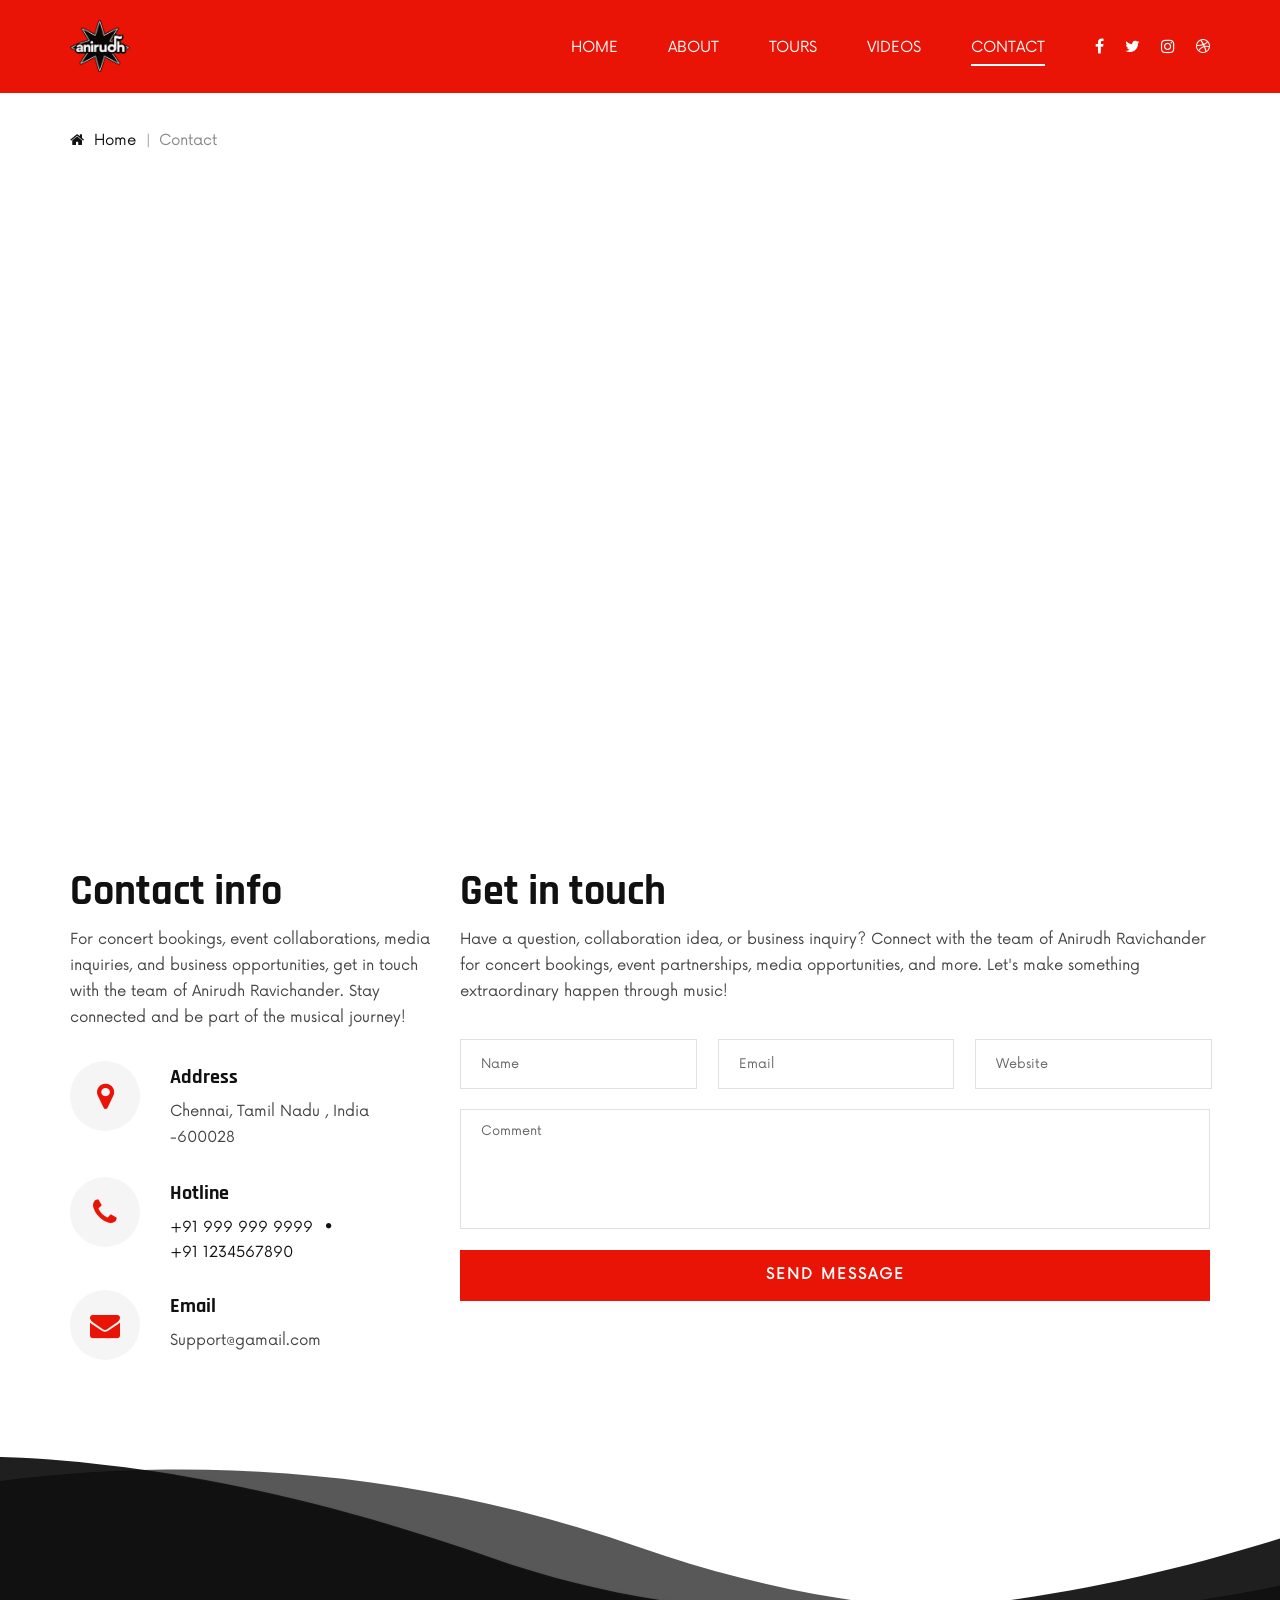
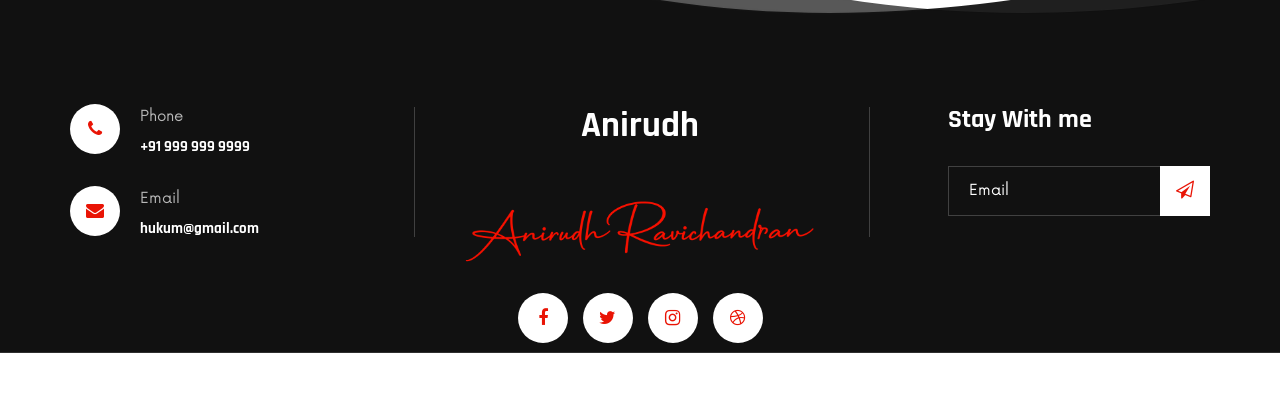
<file: contact.html>
<!DOCTYPE html>
<html lang="zxx">

<head>
    <meta charset="UTF-8">
<meta name="description" content="Anirudh Official">
    <meta name="keywords" content="Anirudh, unica, creative, html">
    <meta name="viewport" content="width=device-width, initial-scale=1.0">
    <meta http-equiv="X-UA-Compatible" content="ie=edge">
    <title>Anirudh</title>
    <link rel="icon" href="img/favicon.png" type="image/x-icon">

    <!-- Google Font -->
    <link href="https://fonts.googleapis.com/css2?family=Rajdhani:wght@400;500;600;700&display=swap" rel="stylesheet">

    <!-- Css Styles -->
    <link rel="stylesheet" href="css/bootstrap.min.css" type="text/css">
    <link rel="stylesheet" href="css/font-awesome.min.css" type="text/css">
    <link rel="stylesheet" href="css/barfiller.css" type="text/css">
    <link rel="stylesheet" href="css/nowfont.css" type="text/css">
    <link rel="stylesheet" href="css/rockville.css" type="text/css">
    <link rel="stylesheet" href="css/magnific-popup.css" type="text/css">
    <link rel="stylesheet" href="css/owl.carousel.min.css" type="text/css">
    <link rel="stylesheet" href="css/slicknav.min.css" type="text/css">
    <link rel="stylesheet" href="css/style.css" type="text/css">
</head>

<body>
    <!-- Page Preloder -->
    <div id="preloder">
        <div class="loader"></div>
    </div>

    <!-- Header Section Begin -->
    <header class="header header--normal">
        <div class="container">
            <div class="row">
                <div class="col-lg-2 col-md-2">
                    <div class="header__logo">
                        <a href="./index.html">
                            <div class="logo">
                                <img src="img/file_00000000687481fa9ad27dab5bd6bde3.png" alt="">
                            </div>
                        </a>
                    </div>
                </div>
                <div class="col-lg-10 col-md-10">
                    <div class="header__nav">
                        <nav class="header__menu mobile-menu">
                            <ul>
                                <li><a href="./index.html">Home</a></li>
                                <li><a href="./about.html">About</a></li>
                                <li><a href="./tours.html">Tours</a></li>
                                <li><a href="./videos.html">Videos</a></li>
                                <!-- <li><a href="#">Pages</a>
                                    <ul class="dropdown">
                                        <li><a href="./about.html">About</a></li>
                                        <li><a href="./blog.html">Blog</a></li>
                                        <li><a href="./blog-details.html">Blog Details</a></li>
                                    </ul>
                                </li> -->
                                <li class="active"><a href="./contact.html">Contact</a></li>
                            </ul>
                        </nav>
                        <div class="header__right__social">
                            <a href="https://www.facebook.com/anirudhofficial/"><i class="fa fa-facebook"></i></a>
                            <a href="https://x.com/anirudhofficial"><i class="fa fa-twitter"></i></a>
                            <a href="https://www.instagram.com/anirudhofficial/"><i class="fa fa-instagram"></i></a>
                            <a href="#"><i class="fa fa-dribbble"></i></a>
                        </div>
                    </div>
                </div>
            </div>
            <div id="mobile-menu-wrap"></div>
        </div>
    </header>
    <!-- Header Section End -->

    <!-- Breadcrumb Begin -->
    <div class="breadcrumb-option">
        <div class="container">
            <div class="row">
                <div class="col-lg-12">
                    <div class="breadcrumb__links">
                        <a href="#"><i class="fa fa-home"></i> Home</a>
                        <span>Contact</span>
                    </div>
                </div>
            </div>
        </div>
    </div>
    <!-- Breadcrumb End -->

    <!-- Map Begin -->
    <div class="map">
        <div class="container">
           <iframe src="https://www.google.com/maps/embed?pb=!1m18!1m12!1m3!1d15544.582057160804!2d80.19728679921391!3d13.089962846027317!2m3!1f0!2f0!3f0!3m2!1i1024!2i768!4f13.1!3m3!1m2!1s0x3a5264078822719b%3A0xbda01077b89581e2!2sAnna%20Nagar%2C%20Chennai%2C%20Tamil%20Nadu!5e0!3m2!1sen!2sin!4v1793880459542!5m2!1sen!2sin" width="800" height="600" style="border:0;" allowfullscreen="" loading="lazy" referrerpolicy="strict-origin-when-cross-origin"></iframe>
        </div>
    </div>
    <!-- Map End -->

    <!-- Contact Section Begin -->
    <section class="contact spad">
        <div class="container">
            <div class="row">
                <div class="col-lg-4">
                    <div class="contact__address">
                        <div class="section-title">
                            <h2>Contact info</h2>
                        </div>
                        <p>For concert bookings, event collaborations, media inquiries, and business opportunities, get in touch with the team of Anirudh Ravichander. 
                            Stay connected and be part of the musical journey!
                        </p>
                        <ul>
                            <li>
                                <i class="fa fa-map-marker"></i>
                                <h5>Address</h5>
                                <p>Chennai, Tamil Nadu , India -600028</p>
                            </li>
                            <li>
                                <i class="fa fa-phone"></i>
                                <h5>Hotline</h5>
                                <span>+91 999 999 9999</span>
                                <span>+91 1234567890</span>
                            </li>
                            <li>
                                <i class="fa fa-envelope"></i>
                                <h5>Email</h5>
                                <p>Support@gamail.com</p>
                            </li>
                        </ul>
                    </div>
                </div>
                <div class="col-lg-8">
                    <div class="contact__form">
                        <div class="section-title">
                            <h2>Get in touch</h2>
                        </div>
                        <p>Have a question, collaboration idea, or business inquiry? Connect with the team of Anirudh Ravichander for concert bookings, event partnerships,
                            media opportunities, and more. Let's make something extraordinary happen through music! 
                        </p>
                        <form action="#">
                            <div class="input__list">
                                <input type="text" placeholder="Name">
                                <input type="text" placeholder="Email">
                                <input type="text" placeholder="Website">
                            </div>
                            <textarea placeholder="Comment"></textarea>
                            <button type="submit" class="site-btn">SEND MESSAGE</button>
                        </form>
                    </div>
                </div>
            </div>
        </div>
    </section>
    <!-- Contact Section End -->

    <!-- Footer Section Begin -->
    <footer class="footer footer--normal spad set-bg" data-setbg="img/footer-bg.png">
        <div class="container">
            <div class="row">
                <div class="col-lg-3 col-md-6">
                    <div class="footer__address">
                        <ul>
                            <li>
                                <i class="fa fa-phone"></i>
                                <p>Phone</p>
                                <h6>+91 999 999 9999</h6>
                            </li>
                            <li>
                                <i class="fa fa-envelope"></i>
                                <p>Email</p>
                                <h6>hukum@gmail.com</h6>
                            </li>
                        </ul>
                    </div>
                </div>
                <div class="col-lg-4 offset-lg-1 col-md-6">
                    <div class="footer__social">
                        <h2>Anirudh</h2>
                        <img src="img/Anirudh Ravichandran Signature.png" alt="">
                        <div class="footer__social__links">
                            <a href="https://www.facebook.com/anirudhofficial/"><i class="fa fa-facebook"></i></a>
                            <a href="https://x.com/anirudhofficial"><i class="fa fa-twitter"></i></a>
                            <a href="https://www.instagram.com/anirudhofficial/"><i class="fa fa-instagram"></i></a>
                            <a href="#"><i class="fa fa-dribbble"></i></a>
                        </div>
                    </div>
                </div>
                <div class="col-lg-3 offset-lg-1 col-md-6">
                    <div class="footer__newslatter">
                        <h4>Stay With me</h4>
                        <form action="#">
                            <input type="text" placeholder="Email">
                            <button type="submit"><i class="fa fa-send-o"></i></button>
                        </form>
                    </div>
                </div>
            </div>
        </div>
    </footer>
    <!-- Footer Section End -->

    <!-- Js Plugins -->
    <script src="js/jquery-3.3.1.min.js"></script>
    <script src="js/bootstrap.min.js"></script>
    <script src="js/jquery.magnific-popup.min.js"></script>
    <script src="js/jquery.nicescroll.min.js"></script>
    <script src="js/jquery.barfiller.js"></script>
    <script src="js/jquery.countdown.min.js"></script>
    <script src="js/jquery.slicknav.js"></script>
    <script src="js/owl.carousel.min.js"></script>
    <script src="js/main.js"></script>

    <!-- Music Plugin -->
    <script src="js/jquery.jplayer.min.js"></script>
    <script src="js/jplayerInit.js"></script>
</body>

</html>
</file>
<file: css/barfiller.css>
.barfiller {
    width:100%;
    height:12px;
    background:#fcfcfc;
    border:1px solid #ccc;
    position:relative;
    margin-bottom:20px;
    box-shadow: inset 1px 4px 9px -6px rgba(0,0,0,.5); 
    -moz-box-shadow: inset 1px 4px 9px -6px rgba(0,0,0,.5); 
}

.barfiller .fill {
    display:block;
    position:relative;
    width:0px;
    height:100%;
    background:#333;
    z-index:1;
}

.barfiller .tipWrap {
    display:none;
}

.barfiller .tip {
    margin-top:-30px;
    padding:2px 4px;
    font-size:11px;
    color:#fff;
    left:0px;
    position:absolute;
    z-index:2;
    background: #333;
} 

.barfiller .tip:after {
    border:solid;
    border-color:rgba(0,0,0,.8) transparent;
    border-width:6px 6px 0 6px;
    content:"";
    display:block;
    position:absolute;
    left:9px;
    top:100%;
    z-index:9
}
</file>
<file: css/nowfont.css>
/* #### Generated By: http://www.cufonfonts.com #### */

@font-face {
font-family: 'Now Regular';
font-style: normal;
font-weight: normal;
src: local('Now Regular'), url('../fonts/Now-Regular.woff') format('woff');
}


@font-face {
font-family: 'Now Thin';
font-style: normal;
font-weight: normal;
src: local('Now Thin'), url('../fonts/Now-Thin.woff') format('woff');
}


@font-face {
font-family: 'Now Light';
font-style: normal;
font-weight: normal;
src: local('Now Light'), url('../fonts/Now-Light.woff') format('woff');
}


@font-face {
font-family: 'Now Medium';
font-style: normal;
font-weight: normal;
src: local('Now Medium'), url('../fonts/Now-Medium.woff') format('woff');
}


@font-face {
font-family: 'Now Bold';
font-style: normal;
font-weight: normal;
src: local('Now Bold'), url('../fonts/Now-Bold.woff') format('woff');
}


@font-face {
font-family: 'Now Black';
font-style: normal;
font-weight: normal;
src: local('Now Black'), url('../fonts/Now-Black.woff') format('woff');
}
</file>
<file: css/rockville.css>
@font-face {
font-family: 'Rockville Solid Regular';
font-style: normal;
font-weight: normal;
src: local('Rockville Solid Regular'), url('../fonts/Rockville Solid.woff') format('woff');
}
</file>
<file: css/style.css>
/******************************************************************
  Template Name: DJoz
  Description:  DJoz Music HTML Template
  Author: Colorlib
  Author URI: https://colorlib.com
  Version: 1.0
  Created: Colorlib
******************************************************************/

/*------------------------------------------------------------------
[Table of contents]

1.  Template default CSS
	1.1	Variables
	1.2	Mixins
	1.3	Flexbox
	1.4	Reset
2.  Helper Css
3.  Header Section
4.  Hero Section
5.  Services Section
6.  Track Section
7.  Countdown Section
8.  Team Section
9.  Contact
10.  Footer Style
-------------------------------------------------------------------*/

/*----------------------------------------*/

/* Template default CSS
/*----------------------------------------*/

html,
body {
	height: 100%;
	font-family: "Now Regular";
	-webkit-font-smoothing: antialiased;
}

h1,
h2,
h3,
h4,
h5,
h6 {
	margin: 0;
	color: #111111;
	font-weight: 400;
	font-family: "Rajdhani", sans-serif;
}

h1 {
	font-size: 70px;
}

h2 {
	font-size: 36px;
}

h3 {
	font-size: 30px;
}

h4 {
	font-size: 24px;
}

h5 {
	font-size: 18px;
}

h6 {
	font-size: 16px;
}

p {
	font-size: 15px;
	font-family: "Now Regular";
	color: #444444;
	font-weight: 400;
	line-height: 26px;
	margin: 0 0 15px 0;
}

img {
	max-width: 100%;
}

input:focus,
select:focus,
button:focus,
textarea:focus {
	outline: none;
}

a:hover,
a:focus {
	text-decoration: none;
	outline: none;
	color: #ffffff;
}

ul,
ol {
	padding: 0;
	margin: 0;
}

/*---------------------
  Helper CSS
-----------------------*/

.section-title {
	margin-bottom: 40px;
	position: relative;
	z-index: 1;
}

.section-title.center-title {
	text-align: center;
}

.section-title h2 {
	font-size: 42px;
	color: #111111;
	font-weight: 700;
	text-transform: uppercase;
}

.section-title h1 {
	font-size: 100px;
	color: #f2f2f2;
	font-family: "Rockville Solid Regular";
	position: absolute;
	left: 0;
	top: -45px;
	width: 100%;
	z-index: -1;
}

.set-bg {
	background-repeat: no-repeat;
	background-size: cover;
	background-position: top center;
}

.spad {
	padding-top: 100px;
	padding-bottom: 100px;
}

.text-white h1,
.text-white h2,
.text-white h3,
.text-white h4,
.text-white h5,
.text-white h6,
.text-white p,
.text-white span,
.text-white li,
.text-white a {
	color: #fff;
}

/* buttons */

.primary-btn {
	display: inline-block;
	font-size: 15px;
	text-transform: uppercase;
	padding: 14px 25px 12px;
	color: #ffffff;
	background: rgb(233, 20, 5);
	letter-spacing: 2px;
}

.primary-btn.border-btn {
	background: transparent;
	border: 2px solid rgb(233, 20, 5);
	color: #111111;
}

.site-btn {
	font-size: 15px;
	color: #ffffff;
	background: rgb(233, 20, 5);
	font-weight: 700;
	letter-spacing: 2px;
	border: none;
	text-transform: uppercase;
	display: inline-block;
	padding: 14px 30px;
	width: 100%;
}

/* Preloder */

#preloder {
	position: fixed;
	width: 100%;
	height: 100%;
	top: 0;
	left: 0;
	z-index: 999999;
	background: #000;
}

.loader {
	width: 40px;
	height: 40px;
	position: absolute;
	top: 50%;
	left: 50%;
	margin-top: -13px;
	margin-left: -13px;
	border-radius: 60px;
	animation: loader 0.8s linear infinite;
	-webkit-animation: loader 0.8s linear infinite;
}

@keyframes loader {
	0% {
		-webkit-transform: rotate(0deg);
		transform: rotate(0deg);
		border: 4px solid #f44336;
		border-left-color: transparent;
	}
	50% {
		-webkit-transform: rotate(180deg);
		transform: rotate(180deg);
		border: 4px solid #673ab7;
		border-left-color: transparent;
	}
	100% {
		-webkit-transform: rotate(360deg);
		transform: rotate(360deg);
		border: 4px solid #f44336;
		border-left-color: transparent;
	}
}

@-webkit-keyframes loader {
	0% {
		-webkit-transform: rotate(0deg);
		border: 4px solid #f44336;
		border-left-color: transparent;
	}
	50% {
		-webkit-transform: rotate(180deg);
		border: 4px solid #673ab7;
		border-left-color: transparent;
	}
	100% {
		-webkit-transform: rotate(360deg);
		border: 4px solid #f44336;
		border-left-color: transparent;
	}
}

/*---------------------
  Header
-----------------------*/

.header {
	background: rgba(42, 1, 74, 0.5);
	position: absolute;
	left: 0;
	top: 0;
	width: 100%;
	z-index: 9;
}

.header.header--normal {
	position: relative;
	background: rgb(233 20 5);
}

.header__logo {
	padding: 20px 0 25px;
}

.header__logo a {
	display: inline-block;
	height: 1px;
    width: 60px;
}

.header__nav {
	text-align: right;
}

.header__menu {
	padding: 31px 0 27px;
	display: inline-block;
	margin-right: 45px;
}

.header__menu ul li {
	list-style: none;
	display: inline-block;
	margin-right: 45px;
	position: relative;
}

.header__menu ul li.active a:after {
	opacity: 1;
}

.header__menu ul li:hover a:after {
	opacity: 1;
}

.header__menu ul li:hover .dropdown {
	top: 34px;
	opacity: 1;
	visibility: visible;
}

.header__menu ul li:last-child {
	margin-right: 0;
}

.header__menu ul li .dropdown {
	position: absolute;
	left: 0;
	top: 56px;
	width: 150px;
	background: #111111;
	text-align: left;
	padding: 2px 0;
	z-index: 9;
	opacity: 0;
	visibility: hidden;
	-webkit-transition: all, 0.3s;
	-o-transition: all, 0.3s;
	transition: all, 0.3s;
}

.header__menu ul li .dropdown li {
	display: block;
	margin-right: 0;
}

.header__menu ul li .dropdown li a {
	font-size: 14px;
	color: #ffffff;
	font-weight: 400;
	padding: 8px 20px;
	text-transform: capitalize;
}

.header__menu ul li .dropdown li a:after {
	display: none;
}

.header__menu ul li a {
	font-size: 15px;
	text-transform: uppercase;
	color: #ffffff;
	display: block;
	padding: 6px 0;
	position: relative;
}

.header__menu ul li a:after {
	position: absolute;
	left: 0;
	bottom: 0;
	width: 100%;
	height: 2px;
	background: #ffffff;
	content: "";
	-webkit-transition: all, 0.5s;
	-o-transition: all, 0.5s;
	transition: all, 0.5s;
	opacity: 0;
}

.header__right__social {
	display: inline-block;
}

.header__right__social a {
	display: inline-block;
	font-size: 16px;
	color: #ffffff;
	margin-right: 16px;
}

.header__right__social a:last-child {
	margin-right: 0;
}

.slicknav_menu {
	display: none;
}

/*---------------------
  Hero
-----------------------*/

.hero {
	padding-top: 400px;
	padding-bottom: 295px;
	position: relative;
}

.hero__text {
	text-align: center;
}

.hero__text span {
	color: #ffffff;
	text-transform: uppercase;
	letter-spacing: 6px;
}

.hero__text h1 {
	font-size: 110px;
	font-family: "Rockville Solid Regular";
	color: #ffffff;
	margin-bottom: 20px;
	margin-top: 22px;
}

.hero__text p {
	color: #ffffff;
	margin-bottom: 20px;
}

.hero__text .play-btn {
	font-size: 26px;
	color: rgb(233, 20, 5);
	height: 90px;
	width: 90px;
	border-radius: 50%;
	background: rgba(255, 255, 255, 0.3);
	display: inline-block;
	line-height: 90px;
	text-align: center;
	position: relative;
	z-index: 1;
}

.hero__text .play-btn i {
	position: relative;
	top: 2px;
	left: 2px;
}

.hero__text .play-btn:after {
	position: absolute;
	left: 15px;
	top: 15px;
	height: 60px;
	width: 60px;
	background: #ffffff;
	border-radius: 50%;
	content: "";
	z-index: -1;
}

.linear__icon {
	position: absolute;
	left: 50%;
	bottom: 0;
	margin-left: -16px;
	-webkit-animation: mymove 0.5s infinite alternate;
	animation: mymove 0.5s infinite alternate;
}

.linear__icon i {
	font-size: 50px;
	color: rgb(233, 20, 5);
}

@-webkit-keyframes mymove {
	0% {
		bottom: 0;
	}
	100% {
		bottom: -10px;
	}
}

@keyframes mymove {
	0% {
		bottom: 0;
	}
	100% {
		bottom: -10px;
	}
}

/*---------------------
  Events
-----------------------*/

.event {
	padding-bottom: 60px;
}

.event .section-title {
	margin-bottom: 10px;
	position: relative;
}

.event .section-title:after {
	position: absolute;
	right: 46px;
	top: 25px;
	height: 2px;
	width: 775px;
	background: rgba(225, 225, 225, 0.3);
	content: "";
	z-index: -1;
}

.event__slider .col-lg-4 {
	max-width: 100%;
}

.event__slider.owl-carousel .owl-stage-outer {
	padding-top: 30px;
	padding-bottom: 40px;
}

.event__slider.owl-carousel .owl-nav {
	position: absolute;
	right: 15px;
	top: -50px;
}

.event__slider.owl-carousel .owl-nav button {
	font-size: 22px;
	color: #111111;
	opacity: 0.5;
	margin-right: 10px;
}

.event__slider.owl-carousel .owl-nav button:last-child {
	margin-right: 0;
}

.event__item {
	-webkit-box-shadow: 0px 3px 15px rgba(22, 41, 124, 0.1);
	box-shadow: 0px 3px 15px rgba(22, 41, 124, 0.1);
}

.event__item__pic {
	height: 360px;
	position: relative;
}

.event__item__pic .tag-date {
	position: absolute;
	left: 0;
	bottom: -21px;
	width: 100%;
	text-align: center;
}

.event__item__pic .tag-date span {
	font-size: 15px;
	color: #ffffff;
	display: inline-block;
	background: rgb(233, 20, 5);
	padding: 12px 8px 9px 20px;
}

.event__item__text {
	text-align: center;
	padding: 45px 10px 25px;
}

.event__item__text h4 {
	font-size: 26px;
	font-weight: 700;
	color: #111111;
	margin-bottom: 10px;
}

.event__item__text p {
	color: #888888;
	margin-bottom: 0;
}

.event__item__text p i {
	color: rgb(233, 20, 5);
	margin-right: 8px;
	font-size: 17px;
}

/*---------------------
  Track
-----------------------*/

.track {
	padding-top: 120px;
	padding-bottom: 40px;
	overflow: hidden;
}

.track .section-title {
	margin-bottom: 105px;
}

.track__content {
	height: 502px;
	overflow-y: auto;
}

.track__all {
	text-align: right;
	margin-bottom: 100px;
}

.jp-play {
	position: relative;
	height: 50px;
	width: 50px;
	background: transparent;
	border: 2px solid #e1e1e1;
	border-radius: 50%;
}

.jp-play:after {
	position: absolute;
	display: block;
	left: 17px;
	top: 12px;
	width: 16px;
	height: 20px;
	background: url(../img/play-default.png);
	content: "";
}

.jp-state-playing .jp-play {
	background: rgb(233, 20, 5) !important;
	border-color: rgb(233, 20, 5) !important;
}

.jp-state-playing .jp-play:after {
	background: url(../img/pause.png) !important;
	left: 15px;
	top: 12px;
}

.jp-audio .jp-play:focus {
	background: rgb(233, 20, 5) !important;
	border-color: rgb(233, 20, 5) !important;
}

.jp-audio .jp-play:focus:after {
	background: url(../img/play.png);
}

.jp-seek-bar>div {
	height: 5px;
	background: #e1e1e1;
	cursor: pointer;
	width: 245px;
}

.player_bars {
	width: 350px;
	display: table;
	padding-left: 50px;
	position: relative;
	padding-top: 25px;
	float: left;
	margin-right: 30px;
}

.jp-play-bar {
	position: relative;
	height: 100%;
	background: rgb(233, 20, 5);
	overflow: visible !important;
}

.jp-current-time {
	font-size: 15px;
	color: #111111;
	position: absolute;
	left: -50px;
	top: -9px;
}

.jp-duration {
	font-size: 15px;
	color: #111111;
	position: absolute;
	right: 0;
	top: 16px;
}

.player_controls_box {
	width: 50px;
	float: left;
	margin-right: 20px;
}

.jp-mute {
	font-size: 18px;
	border: none;
	background: none;
	color: #111111;
	position: absolute;
	left: 0;
	top: 13px;
}

.jp-volume-bar {
	height: 5px;
	width: 70px;
	background: #e1e1e1;
	cursor: pointer;
}

.jp-volume-bar-value {
	background: rgb(233, 20, 5);
	height: 100%;
}

.jp-volume-controls {
	position: relative;
	width: 95px;
	float: left;
	padding-left: 30px;
	padding-top: 25px;
}

.single_player_container {
	overflow: hidden;
	margin-bottom: 40px;
}

.single_player_container:last-child {
	margin-bottom: 0;
}

.single_player_container h4 {
	font-size: 26px;
	color: #111111;
	font-weight: 700;
	margin-bottom: 20px;
	text-transform: uppercase;
}

.track__pic {
	position: relative;
	z-index: 1;
}

.track__pic:after {
	position: absolute;
	left: 0;
	top: 0;
	width: 100%;
	height: 100%;
	background: #f5f5f5;
	content: "";
	z-index: -1;
}

.track__pic img {
	position: relative;
	top: -50px;
	width: calc(100% - 40px);
	margin-left: 40px;
	height: 502px;
}

/*---------------------
  Youtube
-----------------------*/

.youtube {
	padding-bottom: 50px;
}

.youtube .section-title {
	text-align: center;
}

.youtube .section-title h1 {
	font-size: 90px;
}

.youtube__item {
	-webkit-transition: all, 0.3s;
	-o-transition: all, 0.3s;
	transition: all, 0.3s;
	margin-bottom: 30px;
}

.youtube__item:hover {
	-webkit-box-shadow: 0px 3px 30px rgba(22, 41, 124, 0.1);
	box-shadow: 0px 3px 30px rgba(22, 41, 124, 0.1);
}

.youtube__item__pic {
	height: 240px;
	display: -webkit-box;
	display: -ms-flexbox;
	display: flex;
	-webkit-box-align: center;
	-ms-flex-align: center;
	align-items: center;
	-webkit-box-pack: center;
	-ms-flex-pack: center;
	justify-content: center;
}

.youtube__item__pic .play-btn {
	font-size: 16px;
	color: rgb(233, 20, 5);
	height: 60px;
	width: 60px;
	border-radius: 50%;
	background: rgba(255, 255, 255, 0.3);
	display: inline-block;
	line-height: 60px;
	text-align: center;
	position: relative;
	z-index: 1;
}

.youtube__item__pic .play-btn i {
	position: relative;
	top: 2px;
	left: 2px;
}

.youtube__item__pic .play-btn:after {
	position: absolute;
	left: 10px;
	top: 10px;
	height: 40px;
	width: 40px;
	background: #ffffff;
	border-radius: 50%;
	content: "";
	z-index: -1;
}

.youtube__item__text {
	padding: 25px 30px 20px 20px;
	background: #ffffff;
}

.youtube__item__text h4 {
	font-size: 26px;
	color: #111111;
	line-height: 34px;
	font-weight: 700;
}

/*---------------------
  Countdown
-----------------------*/

.countdown {
	padding-bottom: 560px;
}

.countdown.countdown--page {
	padding-top: 150px;
	padding-bottom: 150px;
}

.countdown__text {
	text-align: center;
	margin-bottom: 36px;
}

.countdown__text h1 {
	font-size: 90px;
	color: #ffffff;
	font-family: "Rockville Solid Regular";
	color: #ffffff;
	margin-bottom: 25px;
}

.countdown__text h4 {
	font-size: 26px;
	font-family: "Now Regular";
	color: #ffffff;
	text-transform: uppercase;
	letter-spacing: 4px;
}

.countdown__timer {
	text-align: center;
	margin-bottom: 30px;
}

.countdown__item {
	display: inline-block;
	margin-right: 80px;
	margin-bottom: 30px;
}

.countdown__item:last-child {
	margin-right: 0;
}

.countdown__item span {
	font-size: 90px;
	font-family: "Rajdhani", sans-serif;
	font-weight: 700;
	color: #ffffff;
	display: block;
	line-height: 100px;
}

.countdown__item p {
	color: #ffffff;
	letter-spacing: 4px;
	text-transform: uppercase;
	margin-bottom: 0;
}

.buy__tickets {
	text-align: center;
}

/*---------------------
  Discography
-----------------------*/

.discography {
	padding-bottom: 40px;
	padding-top: 120px;
	overflow: hidden;
}

.discography .section-title {
	margin-bottom: 90px;
}

.discography__item {
	margin-bottom: 45px;
	-webkit-box-shadow: 0px 5px 10px rgba(22, 41, 124, 0.1);
	box-shadow: 0px 5px 10px rgba(22, 41, 124, 0.1);
}

.discography__item__pic img {
	min-width: 100%;
}

.discography__item__text {
	padding: 25px 30px 35px;
	text-align: center;
}

.discography__item__text span {
	font-size: 18px;
	color: rgb(233, 20, 5);
	font-weight: 700;
}

.discography__item__text h4 {
	font-size: 22px;
	text-transform: uppercase;
	color: #111111;
	margin-top: 10px;
	margin-bottom: 25px;
}

.discography__item__text a {
	display: inline-block;
	margin-right: 10px;
}

.discography__item__text a:last-child {
	margin-right: 0;
}

.pagination__links {
	text-align: center;
	padding-top: 10px;
}

.pagination__links.blog__pagination {
	text-align: left;
}

.pagination__links a {
	display: inline-block;
	font-size: 15px;
	color: #111111;
	text-transform: uppercase;
	letter-spacing: 2px;
	background: #f2f2f2;
	-webkit-transition: all, 0.3s;
	-o-transition: all, 0.3s;
	transition: all, 0.3s;
	margin-right: 6px;
	margin-bottom: 5px;
	padding: 14px 22px 12px;
}

.pagination__links a:last-child {
	margin-right: 0;
}

.pagination__links a:hover {
	background: rgb(233 20 5);
	color: #ffffff;
}

/*---------------------
  Footer
-----------------------*/

.footer {
	padding-top: 300px;
	padding-bottom: 60px;
	margin-top: -547px;
	height: 549px;
}

.footer.footer--normal {
	margin-top: 0;
}

.footer__address {
	margin-bottom: 50px;
}

.footer__address ul li {
	list-style: none;
	padding-left: 70px;
	position: relative;
	margin-bottom: 30px;
}

.footer__address ul li:last-child {
	margin-bottom: 0;
}

.footer__address ul li i {
	font-size: 18px;
	color: rgb(233, 20, 5);
	height: 50px;
	width: 50px;
	background: #ffffff;
	border-radius: 50%;
	line-height: 50px;
	text-align: center;
	position: absolute;
	left: 0;
	top: 0;
}

.footer__address ul li p {
	color: #ffffff;
	opacity: 0.7;
	margin-bottom: 8px;
}

.footer__address ul li h6 {
	font-size: 15px;
	font-weight: 700;
	color: #ffffff;
}

.footer__social {
	text-align: center;
	position: relative;
	margin-bottom: 50px;
}

.footer__social::before {
	position: absolute;
	left: -46px;
	top: 3px;
	width: 1px;
	height: 130px;
	background: rgba(255, 255, 255, 0.2);
	content: "";
}

.footer__social::after {
	position: absolute;
	right: -50px;
	top: 3px;
	width: 1px;
	height: 130px;
	background: rgba(255, 255, 255, 0.2);
	content: "";
}

.footer__social h2 {
	color: #ffffff;
	font-weight: 700;
	margin-bottom: 25px;
}

.footer__social .footer__social__links a {
	font-size: 18px;
	color: rgb(233, 20, 5);
	height: 50px;
	width: 50px;
	background: #ffffff;
	border-radius: 50%;
	line-height: 50px;
	text-align: center;
	display: inline-block;
	margin-right: 10px;
}

.footer__social .footer__social__links a:last-child {
	margin-right: 0;
}

.footer__newslatter {
	margin-bottom: 50px;
}

.footer__newslatter h4 {
	font-size: 26px;
	color: #ffffff;
	font-weight: 700;
	margin-bottom: 30px;
}

.footer__newslatter form {
	position: relative;
}

.footer__newslatter form input {
	height: 50px;
	font-size: 15px;
	color: #ffffff;
	width: 100%;
	background: transparent;
	border: 1px solid rgba(255, 255, 255, 0.2);
	padding-left: 20px;
}

.footer__newslatter form input::-webkit-input-placeholder {
	color: #ffffff;
}

.footer__newslatter form input::-moz-placeholder {
	color: #ffffff;
}

.footer__newslatter form input:-ms-input-placeholder {
	color: #ffffff;
}

.footer__newslatter form input::-ms-input-placeholder {
	color: #ffffff;
}

.footer__newslatter form input::placeholder {
	color: #ffffff;
}

.footer__newslatter form button {
	font-size: 18px;
	color: rgb(233, 20, 5);
	position: absolute;
	right: 0;
	top: 0;
	height: 100%;
	padding: 0 16px;
	background: #ffffff;
	border: none;
}

.footer__copyright__text {
	text-align: center;
}

.footer__copyright__text p {
	color: #999999;
}

.footer__copyright__text a {
	color: #999999;
	text-decoration: underline;
}

.footer__copyright__text a:hover {
	color: rgb(233, 20, 5);
}

.footer__copyright__text i {
	color: #c11;
}

/*---------------------
  Breadcrumb
-----------------------*/

.breadcrumb-option {
	padding-top: 35px;
}

.breadcrumb__links a {
	font-size: 15px;
	color: #111111;
	margin-right: 18px;
	display: inline-block;
	position: relative;
}

.breadcrumb__links a:after {
	position: absolute;
	right: -14px;
	top: 0;
	content: "|";
	color: #888888;
}

.breadcrumb__links a i {
	margin-right: 5px;
}

.breadcrumb__links span {
	font-size: 15px;
	color: #888888;
	display: inline-block;
}

/*---------------------
  About
-----------------------*/

.about {
	padding-top: 0;
}

.about.about--page {
	padding-top: 80px;
	padding-bottom: 80px;
}

.about.about--page .section-title {
	margin-bottom: 28px;
}

.about.about--page .section-title h2 {
	line-height: 55px;
}

.about.about--page .about__text {
	padding-top: 15px;
}

.about.about--page .about__text p {
	color: #111111;
}

.about__text {
	padding-top: 110px;
}

.about__text p {
	margin-bottom: 35px;
}

/*---------------------
  Skills
-----------------------*/

.skills {
	padding-bottom: 0;
	padding-top: 80px;
}

.skills__content {
	background: rgb(233, 20, 5);
	height: 500px;
	padding: 70px 70px 60px;
}

.skills__content .section-title h2 {
	color: #ffffff;
}

.skills__content .section-title h1 {
	color: #ffffff;
	opacity: 0.1;
	text-align: center;
}

.skills__content p {
	color: #ffffff;
	margin-bottom: 32px;
}

.skill__bar__item {
	margin-bottom: 20px;
}

.skill__bar__item p {
	font-size: 15px;
	font-weight: 500;
	color: #ffffff;
	margin-bottom: 10px;
}

.skill__bar__item .barfiller {
	width: 100%;
	height: 5px;
	background: rgba(255, 255, 255, 0.2);
	border: none;
	margin-bottom: 0;
	-webkit-box-shadow: none;
	box-shadow: none;
}

.skill__bar__item .barfiller .tip {
	margin-top: -32px;
	padding: 0;
	font-size: 15px;
	color: #fff;
	background: transparent;
}

.skill__bar__item .barfiller .tip:after {
	display: none;
}

.skills__video {
	height: 500px;
	display: -webkit-box;
	display: -ms-flexbox;
	display: flex;
	-webkit-box-align: center;
	-ms-flex-align: center;
	align-items: center;
	-webkit-box-pack: center;
	-ms-flex-pack: center;
	justify-content: center;
}

.skills__video .play-btn {
	font-size: 26px;
	color: rgb(233, 20, 5);
	height: 90px;
	width: 90px;
	border-radius: 50%;
	background: rgba(117, 31, 221, 0.3);
	display: inline-block;
	line-height: 90px;
	text-align: center;
	position: relative;
	z-index: 1;
}

.skills__video .play-btn i {
	position: relative;
	top: 2px;
	left: 2px;
}

.skills__video .play-btn:after {
	position: absolute;
	left: 15px;
	top: 15px;
	height: 60px;
	width: 60px;
	background: #ffffff;
	border-radius: 50%;
	content: "";
	z-index: -1;
}

/*---------------------
  About Pic
-----------------------*/

.about-pic {
	overflow: hidden;
}

.about-pic .container-fluid {
	padding-right: 0;
}

.about-pic img {
	min-width: 100%;
	margin-bottom: 10px;
	padding-right: 10px;
}

/*---------------------
  About Services
-----------------------*/

.about-services {
	padding-bottom: 50px;
}

.about-services .section-title {
	margin-bottom: 60px;
}

.about__services__item {
	-webkit-transition: all, 0.3s;
	-o-transition: all, 0.3s;
	transition: all, 0.3s;
}

.about__services__item:hover {
	-webkit-box-shadow: 0px 3px 30px rgba(22, 41, 124, 0.1);
	box-shadow: 0px 3px 30px rgba(22, 41, 124, 0.1);
}

.about__services__item__pic {
	height: 240px;
	position: relative;
}

.about__services__item__pic .icon {
	height: 50px;
	width: 50px;
	background: rgb(233, 20, 5);
	border-radius: 50%;
	line-height: 50px;
	text-align: center;
	position: absolute;
	left: 0;
	right: 0;
	margin: 0 auto;
	bottom: -25px;
}

.about__services__item__pic .icon img {
	height: 30px;
	width: 30px;
}
.about__services__item__text {
	text-align: center;
	padding: 50px 10px 30px;
}

.about__services__item__text h4 {
	font-size: 26px;
	color: #111111;
	font-weight: 700;
	margin-bottom: 12px;
}

.about__services__item__text p {
	margin-bottom: 0;
}

/*---------------------
  Feature
-----------------------*/

.feature {
	padding-bottom: 70px;
}

.feature.feature--about .section-title span {
	color: #0071e4;
}

.feature.feature--about .feature__item {
	background: #f5f5f5;
}

.feature.feature--about .feature__item h5 {
	color: #111111;
}

.feature__text {
	padding-top: 80px;
}

.feature__text .section-title {
	margin-bottom: 20px;
}

.feature__text p {
	margin-bottom: 26px;
}

.feature__item {
	background: #0c2b4b;
	text-align: center;
	padding: 40px 10px 35px;
	margin-bottom: 30px;
}

.feature__item.right-column {
	margin-top: 120px;
}

.feature__item h5 {
	font-weight: 700;
	text-transform: uppercase;
	color: #ffffff;
	margin-top: 25px;
}

/*---------------------
  Services
-----------------------*/

.services {
	overflow: hidden;
}

.services__left {
	height: 640px;
	display: -webkit-box;
	display: -ms-flexbox;
	display: flex;
	-webkit-box-align: center;
	-ms-flex-align: center;
	align-items: center;
	-webkit-box-pack: center;
	-ms-flex-pack: center;
	justify-content: center;
}

.services__left .play-btn {
	font-size: 26px;
	color: #ffffff;
	height: 90px;
	width: 90px;
	border-radius: 50%;
	background: -webkit-gradient(linear, left top, right top, from(rgba(127, 0, 173, 0.3)), to(rgba(93, 0, 206, 0.3)));
	background: -o-linear-gradient(left, rgba(127, 0, 173, 0.3), rgba(93, 0, 206, 0.3));
	background: linear-gradient(to right, rgba(127, 0, 173, 0.3), rgba(93, 0, 206, 0.3));
	display: inline-block;
	line-height: 90px;
	text-align: center;
	position: relative;
	z-index: 1;
}

.services__left .play-btn i {
	position: relative;
	top: 2px;
	left: 2px;
}

.services__left .play-btn:after {
	position: absolute;
	left: 15px;
	top: 15px;
	height: 60px;
	width: 60px;
	background: -webkit-gradient(linear, left top, right top, from(#7E00AD), to(rgb(233, 20, 5)));
	background: -o-linear-gradient(left, #7E00AD, rgb(233, 20, 5));
	background: linear-gradient(to right, #7E00AD, rgb(233, 20, 5));
	border-radius: 50%;
	content: "";
	z-index: -1;
}

.services__list {
	margin: 0;
}

.service__item {
	background: rgb(233, 20, 5);
	height: 320px;
	padding: 70px 40px 40px 70px;
}

.service__item.deep-bg {
	background: rgba(255, 17, 0, 0.758);
}

.service__item h4 {
	font-size: 26px;
	color: #ffffff;
	font-weight: 700;
	margin-top: 25px;
	margin-bottom: 10px;
}

.service__item p {
	color: #ffffff;
	margin-bottom: 0;
}

/*---------------------
  Tours
-----------------------*/

.tours {
	padding-top: 150px;
	padding-bottom: 60px;
}

.tours__item__text {
	padding-right: 30px;
	margin-bottom: 100px;
}

.tours__item__text.tours__item__text--right {
	padding-left: 30px;
	padding-right: 0;
}

.tours__item__text h2 {
	font-size: 42px;
	color: #111111;
	text-transform: uppercase;
	margin-bottom: 24px;
}

.tours__item__text .tours__text__widget {
	overflow: hidden;
	border-bottom: 2px solid #f2f2f2;
	padding-bottom: 38px;
}

.tours__item__text .tours__text__widget ul {
	float: left;
}

.tours__item__text .tours__text__widget ul li {
	list-style: none;
	font-size: 15px;
	color: #111111;
	padding-left: 35px;
	position: relative;
	margin-bottom: 10px;
}

.tours__item__text .tours__text__widget ul li:last-child {
	margin-bottom: 0;
}

.tours__item__text .tours__text__widget ul li i {
	color: rgb(233, 20, 5);
	position: absolute;
	left: 0;
	top: 3px;
}

.tours__item__text .tours__text__widget ul li span {
	display: inline-block;
	padding-right: 8px;
	position: relative;
	margin-right: 5px;
}

.tours__item__text .tours__text__widget ul li span:last-child {
	padding-right: 0;
	margin-right: 0;
}

.tours__item__text .tours__text__widget ul li span:last-child:after {
	display: none;
}

.tours__item__text .tours__text__widget ul li span:after {
	position: absolute;
	right: 0;
	top: 0;
	content: "|";
}

.tours__item__text .tours__text__widget .price {
	font-size: 18px;
	color: #ffffff;
	font-weight: 700;
	display: inline-block;
	padding: 14px 25px 12px 30px;
	background: rgb(233, 20, 5);
	float: right;
}

.tours__item__text .tours__text__desc {
	padding-top: 40px;
	margin-bottom: 65px;
}

.tours__item__text .tours__text__desc p {
	color: #111111;
	margin-bottom: 20px;
}

.tours__item__text .tours__text__desc p:last-child {
	margin-bottom: 0;
}

.tours__item__pic {
	position: relative;
	z-index: 1;
	padding-right: 50px;
	margin-bottom: 110px;
	padding-left: 30px;
}

.tours__item__pic.tours__item__pic--left {
	padding-left: 50px;
	padding-right: 0;
}

.tours__item__pic.tours__item__pic--left:after {
	left: 0;
}

.tours__item__pic.tours__item__pic--last {
	margin-bottom: 0;
}

.tours__item__pic:after {
	position: absolute;
	left: 50px;
	top: -50px;
	width: calc(100% - 50px);
	height: 100%;
	border: 20px solid rgba(9, 53, 247, 0.1);
	content: "";
	z-index: -1;
}

.tours__item__pic img {
	min-width: 100%;
}

/*---------------------
  Videos
-----------------------*/

.videos {
	padding-bottom: 90px;
}

.videos .section-title {
	margin-bottom: 70px;
}

.videos__large__item {
	height: 585px;
	position: relative;
	display: -webkit-box;
	display: -ms-flexbox;
	display: flex;
	-webkit-box-align: center;
	-ms-flex-align: center;
	align-items: center;
	-webkit-box-pack: center;
	-ms-flex-pack: center;
	justify-content: center;
	margin-bottom: 30px;
}

.videos__large__item .play-btn {
	height: 50px;
	width: 50px;
	background: rgb(233, 20, 5);
	border-radius: 50%;
	font-size: 18px;
	line-height: 50px;
	text-align: center;
	display: inline-block;
	color: #ffffff;
}

.videos__large__item__text {
	background: rgba(7, 14, 38, 0.7);
	padding: 25px 30px 25px;
	position: absolute;
	left: 0;
	bottom: 0;
	width: 100%;
}

.videos__large__item__text h4 {
	color: #ffffff;
	font-weight: 700;
}

.videos__large__item__text ul li {
	font-size: 13px;
	list-style: none;
	display: inline-block;
	margin-right: 18px;
	color: #ffffff;
	position: relative;
}

.videos__large__item__text ul li:after {
	position: absolute;
	right: -12px;
	top: 2px;
	height: 17px;
	width: 1px;
	background: #ffffff;
	content: "";
}

.videos__large__item__text ul li:last-child {
	margin-right: 0;
}

.videos__large__item__text ul li:last-child:after {
	display: none;
}

.videos__item__pic {
	height: 180px;
	display: -webkit-box;
	display: -ms-flexbox;
	display: flex;
	-webkit-box-align: center;
	-ms-flex-align: center;
	align-items: center;
	-webkit-box-pack: center;
	-ms-flex-pack: center;
	justify-content: center;
}

.videos__item__pic .play-btn {
	height: 40px;
	width: 40px;
	background: rgb(233, 20, 5);
	border-radius: 50%;
	font-size: 16px;
	line-height: 40px;
	text-align: center;
	display: inline-block;
	color: #ffffff;
}

.videos__item__text {
	padding-top: 20px;
}

.videos__item__text h5 {
	color: #111111;
	font-weight: 700;
	line-height: 26px;
	margin-bottom: 5px;
}

.videos__item__text ul li {
	font-size: 13px;
	list-style: none;
	display: inline-block;
	margin-right: 18px;
	color: rgb(233, 20, 5);
	position: relative;
}

.videos__item__text ul li:after {
	position: absolute;
	right: -12px;
	top: 2px;
	height: 17px;
	width: 1px;
	background: #888888;
	content: "";
}

.videos__item__text ul li:last-child {
	margin-right: 0;
	color: #888888;
}

.videos__item__text ul li:last-child:after {
	display: none;
}

.videos__slider .col-lg-3 {
	max-width: 100%;
}

.videos__slider.owl-carousel .owl-nav button {
	font-size: 18px;
	color: #888888;
	height: 50px;
	width: 25px;
	background: #ffffff;
	line-height: 50px;
	position: absolute;
	left: 15px;
	top: 22%;
}

.videos__slider.owl-carousel .owl-nav button.owl-next {
	left: auto;
	right: 15px;
}

/*---------------------
    Blog
-----------------------*/

.blog {
	padding-bottom: 60px;
}

.blog .section-title {
	margin-bottom: 80px;
}

.blog__large {
	margin-bottom: 45px;
	-webkit-box-shadow: 0px 3px 10px rgba(22, 41, 124, 0.1);
	box-shadow: 0px 3px 10px rgba(22, 41, 124, 0.1);
	margin-bottom: 50px;
}

.blog__large__pic {
	height: 370px;
	position: relative;
}

.blog__large__pic a {
	font-size: 16px;
	height: 40px;
	width: 40px;
	background: rgba(245, 245, 245, 0.3);
	border-radius: 50%;
	color: #ffffff;
	line-height: 40px;
	text-align: center;
	display: inline-block;
	position: absolute;
	right: 12px;
	bottom: 12px;
}

.blog__large__text {
	background: #ffffff;
	text-align: center;
	padding: 30px 40px 0;
}

.blog__large__text span {
	font-size: 13px;
	text-transform: uppercase;
	color: rgb(233, 20, 5);
}

.blog__large__text h4 {
	color: #111111;
	font-weight: 700;
	line-height: 31px;
	margin-top: 5px;
	margin-bottom: 15px;
}

.blog__large__text p {
	margin-bottom: 40px;
}

.blog__large__widget {
	border-top: 1px solid #f2f2f2;
	padding: 15px 0 20px;
	text-align: left;
	margin: 0 30px;
}

.blog__large__widget .right__widget {
	text-align: right;
}

.blog__large__widget ul li {
	font-size: 13px;
	color: #888888;
	display: inline-block;
	list-style: none;
	margin-right: 20px;
	position: relative;
}

.blog__large__widget ul li span {
	color: #111111;
}

.blog__large__widget ul li:after {
	position: absolute;
	right: -14px;
	top: -2px;
	content: "|";
}

.blog__large__widget ul li:last-child {
	margin-right: 0;
}

.blog__large__widget ul li:last-child:after {
	display: none;
}

.blog__item {
	-webkit-box-shadow: 0px 3px 10px rgba(22, 41, 124, 0.1);
	box-shadow: 0px 3px 10px rgba(22, 41, 124, 0.1);
	margin-bottom: 50px;
}

.blog__item__pic img {
	min-width: 100%;
}

.blog__item__text {
	text-align: center;
	background: #ffffff;
	padding: 20px 20px 25px;
}

.blog__item__text span {
	font-size: 13px;
	text-transform: uppercase;
	color: rgb(233, 20, 5);
}

.blog__item__text h5 {
	color: #111111;
	font-weight: 700;
	line-height: 26px;
	font-size: 20px;
	margin-top: 10px;
	margin-bottom: 12px;
}

.blog__item__text ul li {
	font-size: 13px;
	color: #888888;
	display: inline-block;
	list-style: none;
	margin-right: 20px;
	position: relative;
}

.blog__item__text ul li span {
	color: #111111;
}

.blog__item__text ul li:after {
	position: absolute;
	right: -14px;
	top: -2px;
	content: "|";
}

.blog__item__text ul li:last-child {
	margin-right: 0;
}

.blog__item__text ul li:last-child:after {
	display: none;
}

/*---------------------
  Blog Sidebar
-----------------------*/

.blog__sidebar__item {
	text-align: center;
	margin-bottom: 65px;
}

.blog__sidebar__item:last-child {
	margin-bottom: 0;
}

.blog__sidebar__item form input {
	height: 50px;
	font-size: 15px;
	color: #444444;
	padding-left: 20px;
	border: 1px solid #e1e1e1;
	width: 100%;
	margin-bottom: 20px;
}

.blog__sidebar__item form input::-webkit-input-placeholder {
	color: #444444;
}

.blog__sidebar__item form input::-moz-placeholder {
	color: #444444;
}

.blog__sidebar__item form input:-ms-input-placeholder {
	color: #444444;
}

.blog__sidebar__item form input::-ms-input-placeholder {
	color: #444444;
}

.blog__sidebar__item form input::placeholder {
	color: #444444;
}

.blog__sidebar__title {
	text-align: center;
	margin-bottom: 35px;
}

.blog__sidebar__title h4 {
	color: #111111;
	font-weight: 700;
	position: relative;
	padding-bottom: 20px;
}

.blog__sidebar__title h4::before {
	position: absolute;
	left: 0;
	right: 0;
	bottom: 0;
	height: 5px;
	width: 70px;
	background: #e1e1e1;
	content: "";
	margin: 0 auto;
}

.blog__sidebar__social a {
	display: inline-block;
	font-size: 18px;
	color: #111111;
	width: 50px;
	height: 50px;
	background: #f2f2f2;
	border-radius: 50%;
	line-height: 50px;
	text-align: center;
	margin-right: 6px;
	margin-bottom: 5px;
}

.blog__sidebar__social a:last-child {
	margin-right: 6px;
}

.recent__item {
	display: block;
	overflow: hidden;
	margin-bottom: 25px;
	text-align: left;
}

.recent__item__pic {
	float: left;
	margin-right: 25px;
}

.recent__item__text {
	overflow: hidden;
}

.recent__item__text h6 {
	color: #111111;
	line-height: 21px;
	font-weight: 700;
}

.recent__item__text span {
	font-size: 13px;
	color: #888888;
}

/*---------------------
  Blog Details
-----------------------*/

.blog-details {
	padding-bottom: 60px;
	padding-top: 70px;
}

.blog__details__item {
	margin-bottom: 32px;
}

.blog__details__item__pic {
	height: 385px;
	position: relative;
}

.blog__details__item__pic a {
	font-size: 16px;
	height: 40px;
	width: 40px;
	background: rgba(245, 245, 245, 0.3);
	border-radius: 50%;
	color: #ffffff;
	line-height: 40px;
	text-align: center;
	display: inline-block;
	position: absolute;
	right: 12px;
	bottom: 12px;
}

.blog__details__item__text {
	background: #ffffff;
	padding-top: 30px;
}

.blog__details__item__text span {
	font-size: 13px;
	text-transform: uppercase;
	color: rgb(233, 20, 5);
}

.blog__details__item__text h3 {
	color: #111111;
	font-weight: 700;
	line-height: 31px;
	margin-top: 5px;
	margin-bottom: 15px;
}

.blog__details__item__text p {
	margin-bottom: 40px;
}

.blog__details__item__widget {
	border-top: 1px solid #f2f2f2;
	padding-top: 15px;
	text-align: left;
}

.blog__details__item__widget ul li {
	font-size: 13px;
	color: #888888;
	display: inline-block;
	list-style: none;
	margin-right: 20px;
	position: relative;
}

.blog__details__item__widget ul li span {
	color: #111111;
}

.blog__details__item__widget ul li:after {
	position: absolute;
	right: -14px;
	top: -2px;
	content: "|";
}

.blog__details__item__widget ul li:last-child {
	margin-right: 0;
}

.blog__details__item__widget ul li:last-child:after {
	display: none;
}

.blog__details__desc {
	margin-bottom: 54px;
}

.blog__details__desc p {
	margin-bottom: 20px;
}

.blog__details__desc p:last-child {
	margin-bottom: 0;
}

.blog__details__quote {
	border: 1px solid #e1e1e1;
	padding: 35px 40px 35px 40px;
	position: relative;
	margin-bottom: 35px;
}

.blog__details__quote p {
	font-size: 18px;
	color: #111111;
	line-height: 31px;
}

.blog__details__quote h6 {
	font-size: 15px;
	color: #888888;
	text-transform: uppercase;
}

.blog__details__quote i {
	font-size: 36px;
	color: rgb(233, 20, 5);
	position: absolute;
	right: 40px;
	bottom: 35px;
}

.blog__details__tags {
	padding-top: 20px;
	margin-bottom: 60px;
}

.blog__details__tags a {
	display: inline-block;
	font-size: 15px;
	color: #444444;
	padding: 12px 20px 10px;
	background: #f5f5f5;
	margin-right: 10px;
}

.blog__details__tags a:last-child {
	margin-right: 0;
}

.blog__details__option {
	margin-bottom: 60px;
}

.blog__option__btn {
	display: block;
	overflow: hidden;
}

.blog__option__btn.blog__option__btn--next {
	text-align: right;
}

.blog__option__btn.blog__option__btn--next .option__btn__name i {
	margin-right: 0;
	margin-left: 6px;
}

.blog__option__btn.blog__option__btn--next .blog__option__btn__item {
	overflow: hidden;
}

.blog__option__btn.blog__option__btn--next .blog__option__btn__item .blog__option__btn__pic {
	float: right;
	margin-right: 0;
	margin-left: 30px;
}

.blog__option__btn .option__btn__name {
	font-size: 15px;
	color: #444444;
	font-weight: 700;
	text-transform: uppercase;
	margin-bottom: 25px;
}

.blog__option__btn .option__btn__name i {
	font-size: 18px;
	font-weight: 700;
	margin-right: 6px;
}

.blog__option__btn__pic {
	float: left;
	margin-right: 26px;
}

.blog__option__btn__text {
	overflow: hidden;
}

.blog__option__btn__text h6 {
	color: #111111;
	font-weight: 700;
	line-height: 21px;
}

.blog__option__btn__text span {
	color: #888888;
	font-size: 13px;
}

.blog__details__services {
	margin-bottom: 30px;
}

.blog__details__services__title,
.blog__details__form__title {
	text-align: center;
	margin-bottom: 30px;
}

.blog__details__services__title h4,
.blog__details__form__title h4 {
	color: #111111;
	font-weight: 700;
	position: relative;
	padding-bottom: 20px;
	font-size: 26px;
}

.blog__details__services__title h4::before,
.blog__details__form__title h4::before {
	position: absolute;
	left: 0;
	right: 0;
	bottom: 0;
	height: 5px;
	width: 70px;
	background: #e1e1e1;
	content: "";
	margin: 0 auto;
}

.blog__details__services__item {
	-webkit-box-shadow: 0px 5px 15px rgba(0, 61, 85, 0.07);
	box-shadow: 0px 5px 15px rgba(0, 61, 85, 0.07);
	margin-bottom: 30px;
}

.blog__details__services__item__pic img {
	min-width: 100%;
}

.blog__details__services__item__text {
	padding: 15px 20px 10px;
}

.blog__details__services__item__text h6 a {
	font-size: 17px;
	color: #111111;
	font-weight: 700;
	line-height: 22px;
}

.blog__details__services__item__text span {
	color: #888888;
	font-size: 13px;
}

.blog__details__form form .input__list,
.contact__form form .input__list {
	margin-right: -20px;
	overflow: hidden;
}

.blog__details__form form .input__list input,
.contact__form form .input__list input {
	height: 50px;
	font-size: 13px;
	color: #666666;
	padding-left: 20px;
	border: 1px solid #e1e1e1;
	width: calc(33.33% - 20px);
	margin-bottom: 20px;
	margin-right: 16px;
}

.blog__details__form form .input__list input::-webkit-input-placeholder,
.contact__form form .input__list input::-webkit-input-placeholder {
	color: #666666;
}

.blog__details__form form .input__list input::-moz-placeholder,
.contact__form form .input__list input::-moz-placeholder {
	color: #666666;
}

.blog__details__form form .input__list input:-ms-input-placeholder,
.contact__form form .input__list input:-ms-input-placeholder {
	color: #666666;
}

.blog__details__form form .input__list input::-ms-input-placeholder,
.contact__form form .input__list input::-ms-input-placeholder {
	color: #666666;
}

.blog__details__form form .input__list input::placeholder,
.contact__form form .input__list input::placeholder {
	color: #666666;
}

.blog__details__form form textarea,
.contact__form form textarea {
	height: 120px;
	font-size: 13px;
	color: #666666;
	padding-left: 20px;
	padding-top: 12px;
	border: 1px solid #e1e1e1;
	width: 100%;
	margin-bottom: 14px;
	resize: none;
}

.blog__details__form form textarea::-webkit-input-placeholder,
.contact__form form textarea::-webkit-input-placeholder {
	color: #666666;
}

.blog__details__form form textarea::-moz-placeholder,
.contact__form form textarea::-moz-placeholder {
	color: #666666;
}

.blog__details__form form textarea:-ms-input-placeholder,
.contact__form form textarea:-ms-input-placeholder {
	color: #666666;
}

.blog__details__form form textarea::-ms-input-placeholder,
.contact__form form textarea::-ms-input-placeholder {
	color: #666666;
}

.blog__details__form form textarea::placeholder,
.contact__form form textarea::placeholder {
	color: #666666;
}

/*---------------------
  Map
-----------------------*/

.map {
	height: 585px;
	margin-top: 60px;
}

.map iframe {
	width: 100%;
}

/*---------------------
  Contact
-----------------------*/

.contact {
	padding-top: 70px;
	padding-bottom: 50px;
}

.contact__address .section-title {
	margin-bottom: 10px;
}

.contact__address .section-title h2 {
	text-transform: none;
}

.contact__address p {
	margin-bottom: 34px;
}

.contact__address ul li {
	list-style: none;
	padding-left: 100px;
	position: relative;
	margin-bottom: 30px;
}

.contact__address ul li:last-child {
	margin-bottom: 0;
}

.contact__address ul li i {
	font-size: 30px;
	height: 70px;
	width: 70px;
	background: #f5f5f5;
	border-radius: 50%;
	line-height: 70px;
	text-align: center;
	color: rgb(233, 20, 5);
	position: absolute;
	left: 0;
	top: -4px;
}

.contact__address ul li h5 {
	font-size: 20px;
	color: #111111;
	font-weight: 700;
	margin-bottom: 10px;
}

.contact__address ul li p {
	margin-bottom: 0;
}

.contact__address ul li span {
	font-size: 15px;
	color: #111111;
	display: inline-block;
	margin-right: 25px;
	position: relative;
}

.contact__address ul li span:after {
	position: absolute;
	right: -20px;
	top: -1px;
	content: ".";
	font-size: 39px;
	line-height: 0;
	border-radius: 50%;
}

.contact__address ul li span:last-child {
	margin-right: 0;
}

.contact__address ul li span:last-child:after {
	display: none;
}

.contact__form .section-title {
	margin-bottom: 10px;
}

.contact__form .section-title h2 {
	text-transform: none;
}

.contact__form p {
	margin-bottom: 34px;
}

/*--------------------------------- Responsive Media Quaries -----------------------------*/

@media only screen and (min-width: 1200px) {
	.container {
		max-width: 1170px;
	}
}

/* Medium Device = 1200px */

@media only screen and (min-width: 992px) and (max-width: 1199px) {
	.header__menu ul li {
		margin-right: 18px;
	}
	.header__menu {
		margin-right: 30px;
	}
	.service__item {
		padding: 40px 30px 30px 40px;
	}
	.skills__content {
		padding: 60px 40px 40px;
	}
	.discography__item__text a {
		margin-right: 0;
		text-align: center;
		margin-bottom: 10px;
	}
}

/* Tablet Device = 768px */

@media only screen and (min-width: 768px) and (max-width: 991px) {
	.header__right__social {
		display: none;
	}
	.header__menu {
		margin-right: 0;
	}
	.header__menu ul li {
		margin-right: 15px;
	}
	.event .section-title:after {
		width: 560px;
	}
	.track__all {
		text-align: left;
		margin-bottom: 60px;
	}
	.track__content {
		margin-bottom: 120px;
	}
	.track__pic img {
		height: auto;
	}
	.footer {
		height: auto;
	}
	.about.about--page .about__text {
		padding-top: 30px;
	}
	.discography__item__text a {
		margin-right: 0;
		text-align: center;
		margin-bottom: 10px;
	}
	.blog__sidebar {
		padding-top: 50px;
	}
	.contact__address {
		margin-bottom: 40px;
	}
	.footer__social::before {
		display: none;
	}
	.footer__social::after {
		display: none;
	}
	.tours__item__pic {
		margin-bottom: 50px;
	}
	.tours__item__text {
		padding-right: 0;
	}
	.countdown {
		padding-bottom: 776px;
	}
	.footer {
		margin-top: -740px;
		background-position: top 0 left 19%;
	}
}

/* Wide Mobile = 480px */

@media only screen and (max-width: 767px) {
	.hero {
		padding-top: 190px;
		padding-bottom: 200px;
	}
	.event .section-title:after {
		display: none;
	}
	.track__all {
		text-align: left;
		margin-bottom: 60px;
	}
	.track__content {
		margin-bottom: 120px;
	}
	.track .p-0 {
		padding: 0 15px !important;
	}
	.track__pic img {
		height: auto;
	}
	.discography__item__text a {
		margin-right: 0;
		text-align: center;
		margin-bottom: 10px;
	}
	.blog__sidebar {
		padding-top: 50px;
	}
	.contact__address {
		margin-bottom: 40px;
	}
	.footer {
		height: auto;
	}
	.footer__social::before {
		display: none;
	}
	.footer__social::after {
		display: none;
	}
	.player_bars {
		width: 240px;
		margin-right: 20px;
	}
	.jp-seek-bar>div {
		width: 140px;
	}
	.countdown__item {
		margin-right: 0;
		margin-bottom: 30px;
		width: 50%;
		float: left;
	}
	.footer__social {
		text-align: left;
	}
	.skills__content {
		height: auto;
	}
	.about.about--page .about__text {
		padding-top: 30px;
	}
	.tours__item__pic {
		margin-bottom: 50px;
	}
	.blog__large__widget ul {
		text-align: center;
	}
	.blog__large__widget .right__widget {
		text-align: center;
	}
	.blog__option__btn {
		margin-bottom: 30px;
	}
	.blog__details__form form .input__list,
	.contact__form form .input__list {
		margin-right: 0;
		overflow: visible;
	}
	.blog__details__form form .input__list input,
	.contact__form form .input__list input {
		width: 100%;
		margin-right: 0;
	}
	.header__nav {
		display: none;
	}
	.header .container {
		position: relative;
	}
	.slicknav_btn {
		position: absolute;
		right: 15px;
		top: 25px;
		margin: 0;
		border-radius: 0;
		padding: 12px 15px;
		float: none;
		color: #ffffff;
		background: rgba(243, 94, 83, 0);
	}
	.slicknav_nav {
		position: absolute;
		left: 0;
		top: 90px;
		background: #222;
		width: 100%;
	}
	.slicknav_menu {
		background: transparent;
		padding: 0;
		display: block;
	}
	.slicknav_nav ul {
		margin: 0;
		padding: 5px 0;
	}
	.slicknav_nav .slicknav_row,
	.slicknav_nav a {
		padding: 10px 28px;
		margin: 0;
	}
	.slicknav_nav a:hover {
		border-radius: 0;
		background: rgb(233, 20, 5);
		color: #ffffff;
	}
	.slicknav_nav .slicknav_row:hover {
		border-radius: 0;
		background: rgb(233, 20, 5);
		color: #ffffff;
	}
	.service__item {
		height: auto;
	}
	.tours__item__text {
		padding-right: 0;
	}
	.countdown {
		padding-bottom: 940px;
	}
	.footer {
		margin-top: -940px;
		background-position: top 0 left 19%;
	}
}

/* Small Device = 320px */

@media only screen and (max-width: 479px) {
	.section-title h1 {
		top: -40px;
		font-size: 79px;
		line-height: 0.8;
	}
	.hero__text h1 {
		font-size: 70px;
	}
	.videos {
		padding-bottom: 0;
	}
	.countdown__text h1 {
		font-size: 50px;
	}
	.single_player_container h4 {
		font-size: 16px;
	}
	.player_bars {
		width: 150px;
		margin-right: 10px;
	}
	.player_controls_box {
		margin-right: 10px;
	}
	.jp-volume-controls {
		width: 68px;
		padding-left: 23px;
	}
	.jp-volume-bar {
		width: 42px;
	}
	.jp-seek-bar>div {
		width: 55px;
	}
	.service__item {
		height: auto;
		padding: 40px 40px 40px 40px;
	}
	.skills__content {
		height: auto;
		padding: 80px 25px 40px;
	}
	.tours__item__text .tours__text__widget ul {
		float: none;
		margin-bottom: 30px;
	}
	.tours__item__text .tours__text__widget .price {
		float: none;
	}
	.tours__item__pic {
		padding-left: 0;
	}
	.tours__item__text.tours__item__text--right {
		padding-left: 0;
	}
	.blog__large__text {
		padding: 30px 20px 0;
	}
	.blog__large__widget {
		margin: 0;
	}
	.blog__details__tags a {
		margin-bottom: 10px;
	}
	.countdown {
		padding-bottom: 980px;
	}
	.footer {
		margin-top: -970px;
		background-position: top 0 left 19%;
	}
}
</file>
